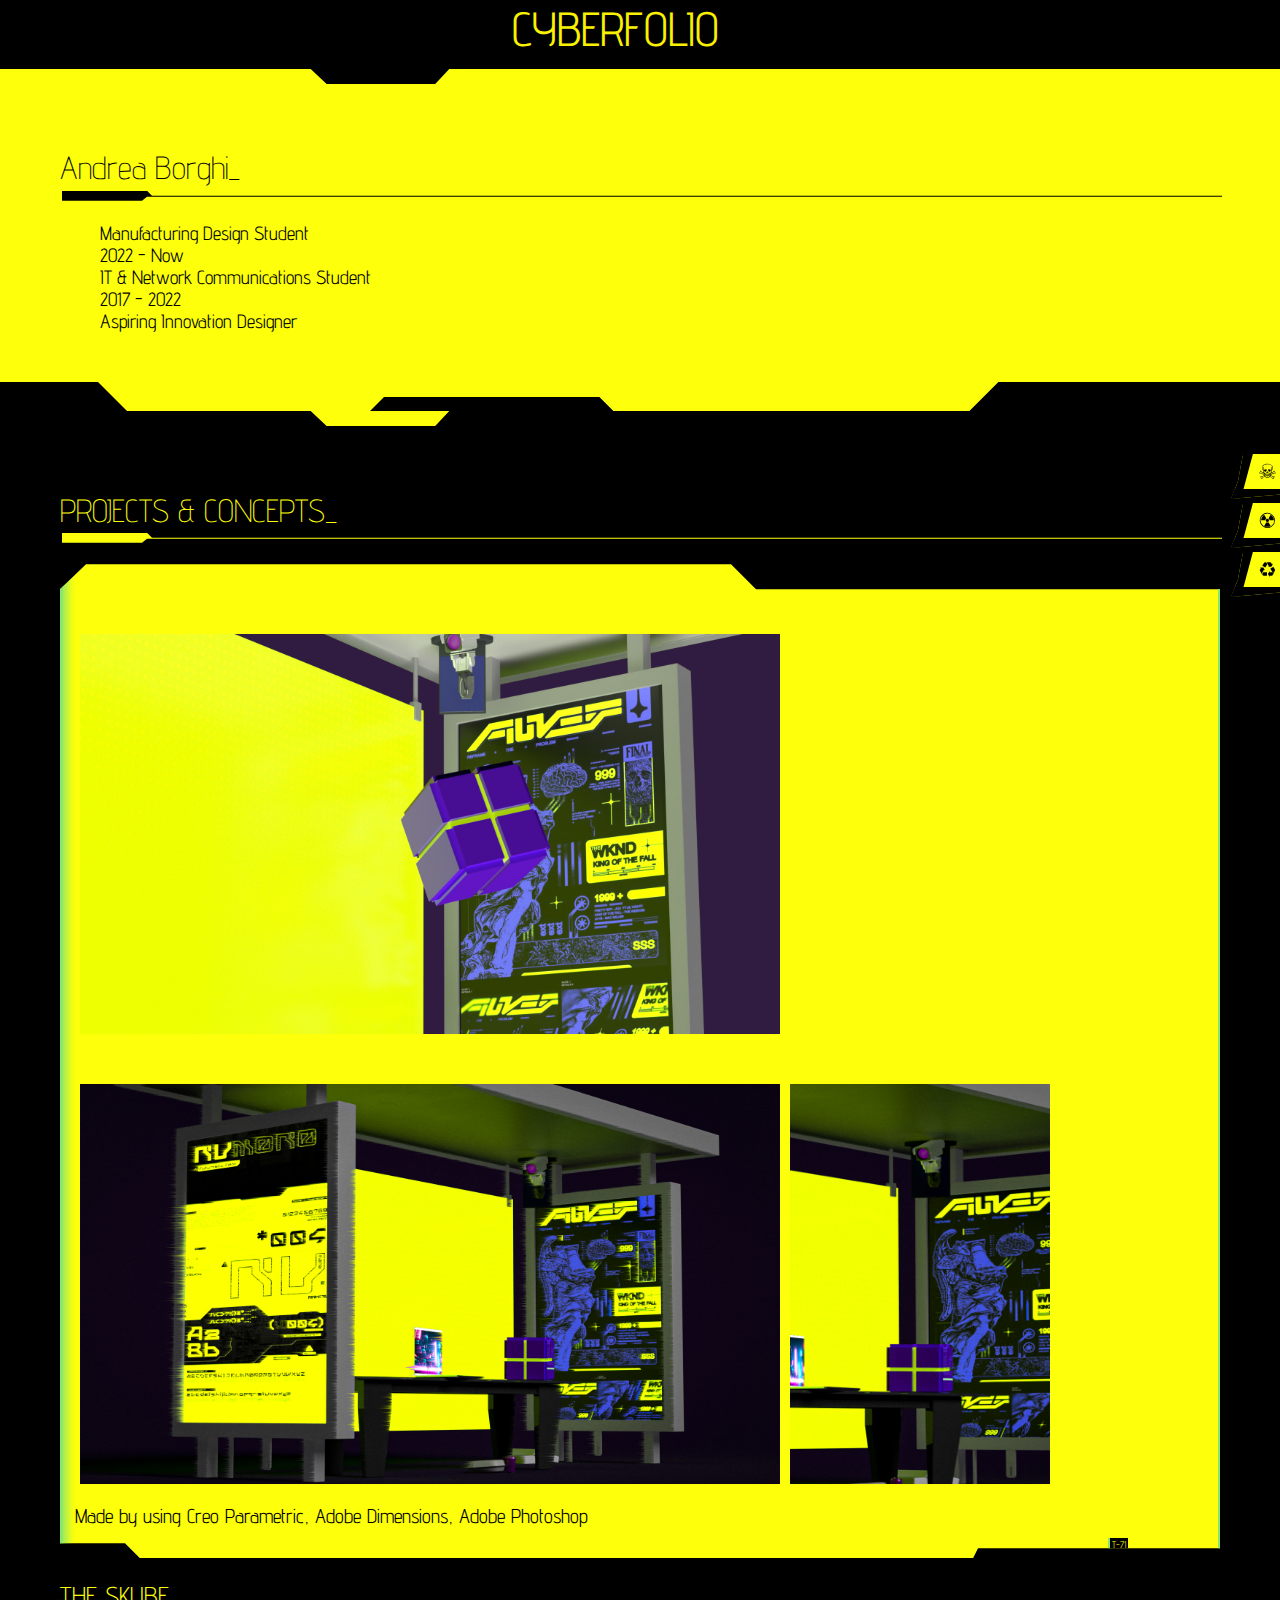
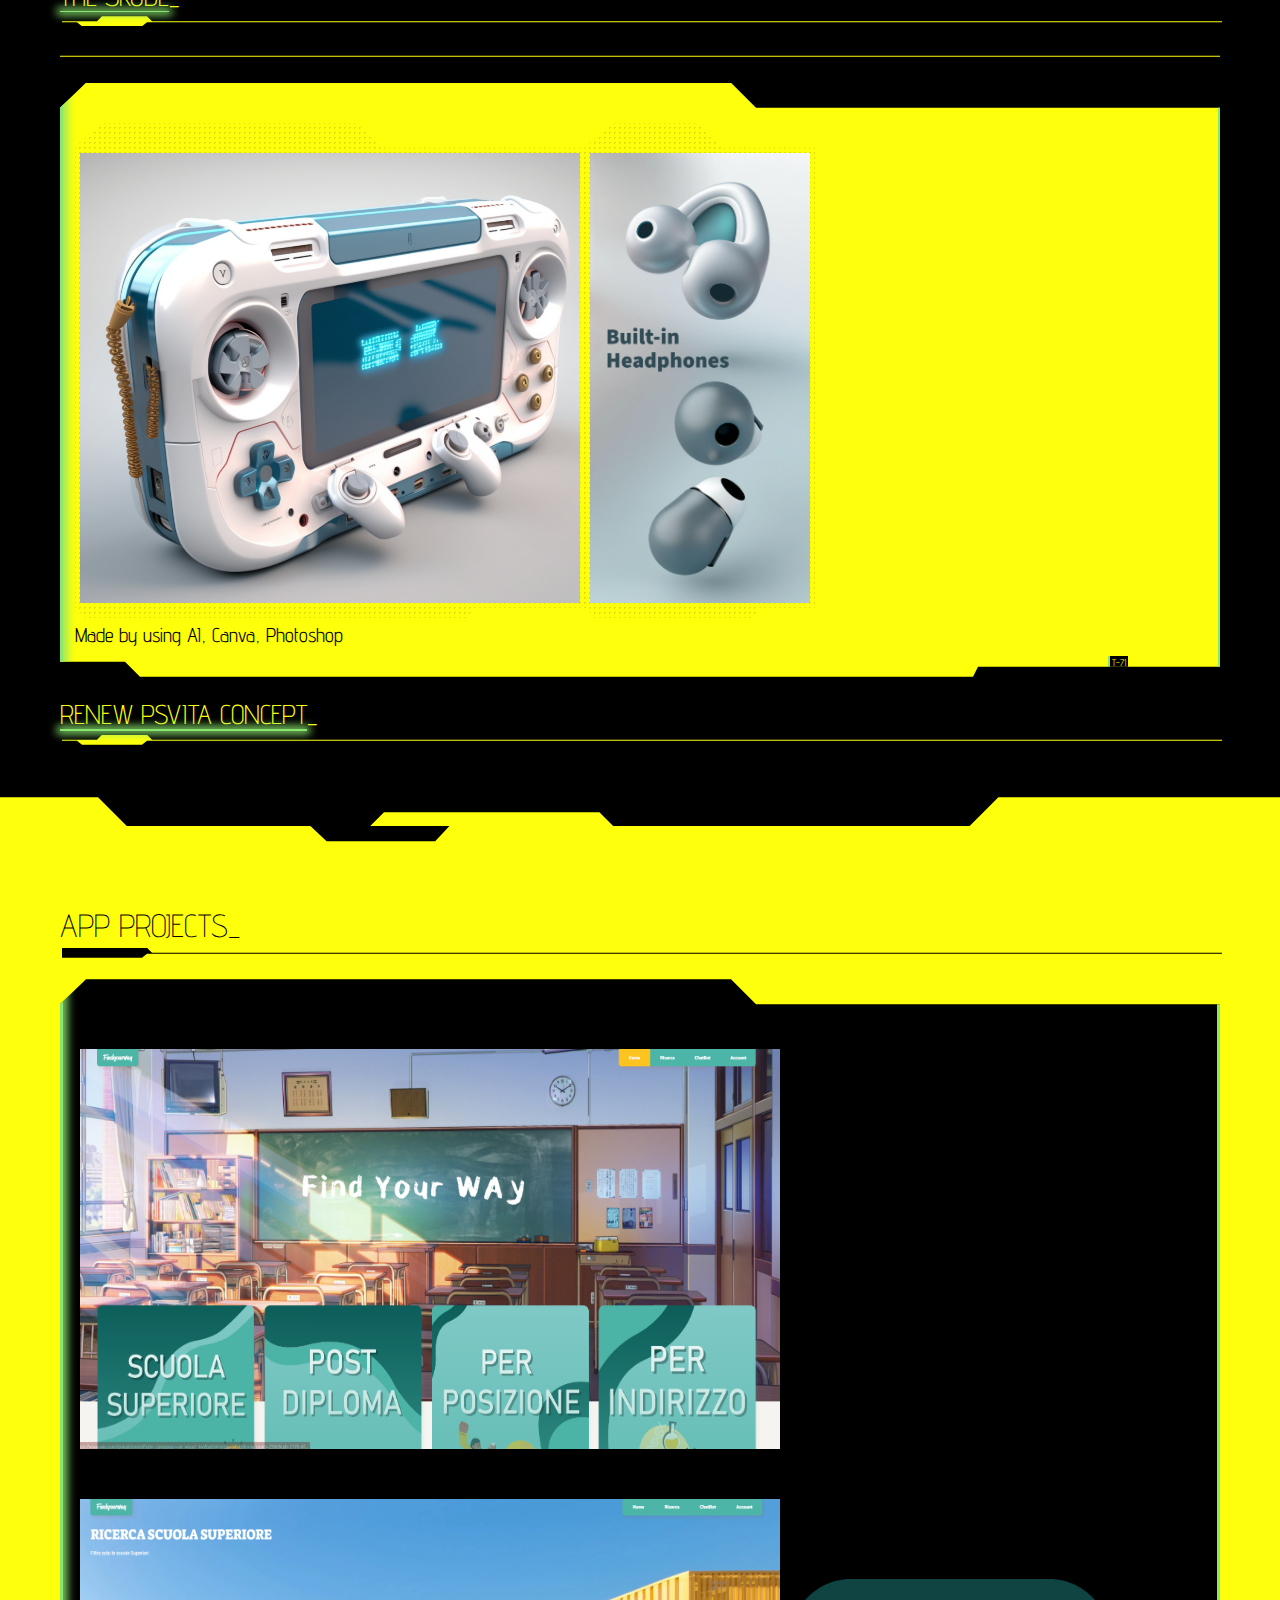
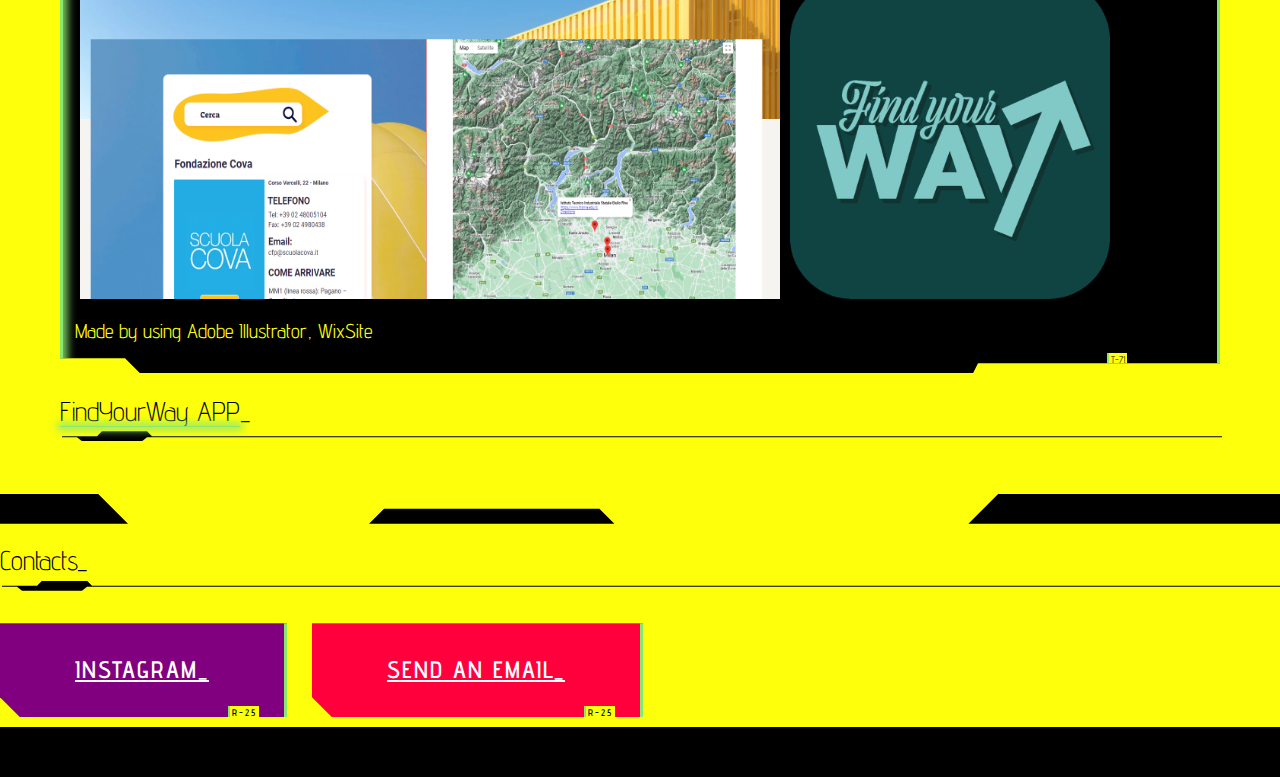
<file: index.html>
<!doctype html>
<html>
  <head>
    <title>Portfolio</title>
    <meta name="description" content="This is Andrea Borghi's Portfolio">
    <meta name="viewport" content="width=device-width,initial-scale=1">
    <link href="https://fonts.googleapis.com/css2?family=Advent+Pro:wght@400;700&family=VT323&display=swap" rel="stylesheet">
    <link href="./cybercss.css" rel="stylesheet">
  </head>
  <body>
    <header style="background-color: #000; height: 70px;"><a style="color: #f9f002; font-size: 3rem; padding-left: 40vmax">CYBERFOLIO</a></header>
    <section class="cyberpunk">
		
		<h1>Andrea Borghi</h1><ul class="cyberpunk"><li>Manufacturing Design Student <br>2022 - Now</li><li>IT & Network Communications Student  <br>2017 - 2022</li><li class="glitched">Aspiring Innovation Designer</li></ul>
		
    </section>
	  <a name="proj/conc"></a>
    <section class="cyberpunk black">
		<h1 class="cyberpunk glitched" >PROJECTS & CONCEPTS</h1>
		<p class="cyberpunk inverse scannedv"><img class="cyberpunk" width="700" height="400"  src="RenderScube3.jpg" alt="" /><img class="cyberpunk " width="700" height="400"  src="cyberpunk111.png" alt="" /><img class="cyberpunk " width="260" height="400"  src="cyberpunk444.png" alt="" /><br>Made by using Creo Parametric, Adobe Dimensions, Adobe Photoshop</p>
		<h2 class="cyberpunk"><a href="skube.htm">THE SKUBE</a></h2>
		
		<hr class="cyberpunk glitched" />
		
		<p class="cyberpunk inverse scannedv"><img class="cyberpunk dotted" width="500" height="450" float="right" src="psp.png" alt="" /><img class="cyberpunk dotted" width="220" height="450"  src="pspear.png" alt="" /><br>Made by using AI, Canva, Photoshop</p>
		<h2 class="cyberpunk"><a href="psvitaproject.htm">RENEW PSVITA CONCEPT</a></h2>

	  </section>
	  <a name="apps"></a>
	  <section class="cyberpunk">
		  <h1 class="cyberpunk glitched" >APP PROJECTS</h1>
	  <p class="cyberpunk inverse scannedv"><img class="cyberpunk" width="700" height="400"  src="findyourwayapp.png" alt="" /><img class="cyberpunk " width="700" height="400"  src="findyourwayapp2.png" alt="" /><img class="cyberpunk " width="320" height="320"  src="findyourwaylogo.png" alt="" /><br>Made by using Adobe Illustrator, WixSite</p>
		<h2 class="cyberpunk"><a href="finyourway.htm">FindYourWay APP</a></h2>
		  
		  
	  
	  </section>
	<aside class="cyberpunk">
      <ul>
        <li><a href="#proj/conc">&#9760; Projects/Concepts</a></li>
        <li><a href="#apps">&#x2622; App Projects</a></li>
        <li><a href="#contacts">&#x267B; Contacts</a></li>
      </ul>
    </aside>
	  <a name="contacts"></a>
	  <h2 class="cyberpunk glitched">Contacts</h2>
	  <a class="cyberpunk purple" href="https://instagram.com/andreborghii?igshid=YmMyMTA2M2Y=">Instagram_</a>
		<a class="cyberpunk" href="mailto:andreaborghib@gmail.com">Send an Email_</a>
    <footer style="background-color: #000; height: 50px;">
		
	  
	  
	  </footer>  
	</body>
	  </html>
</file>
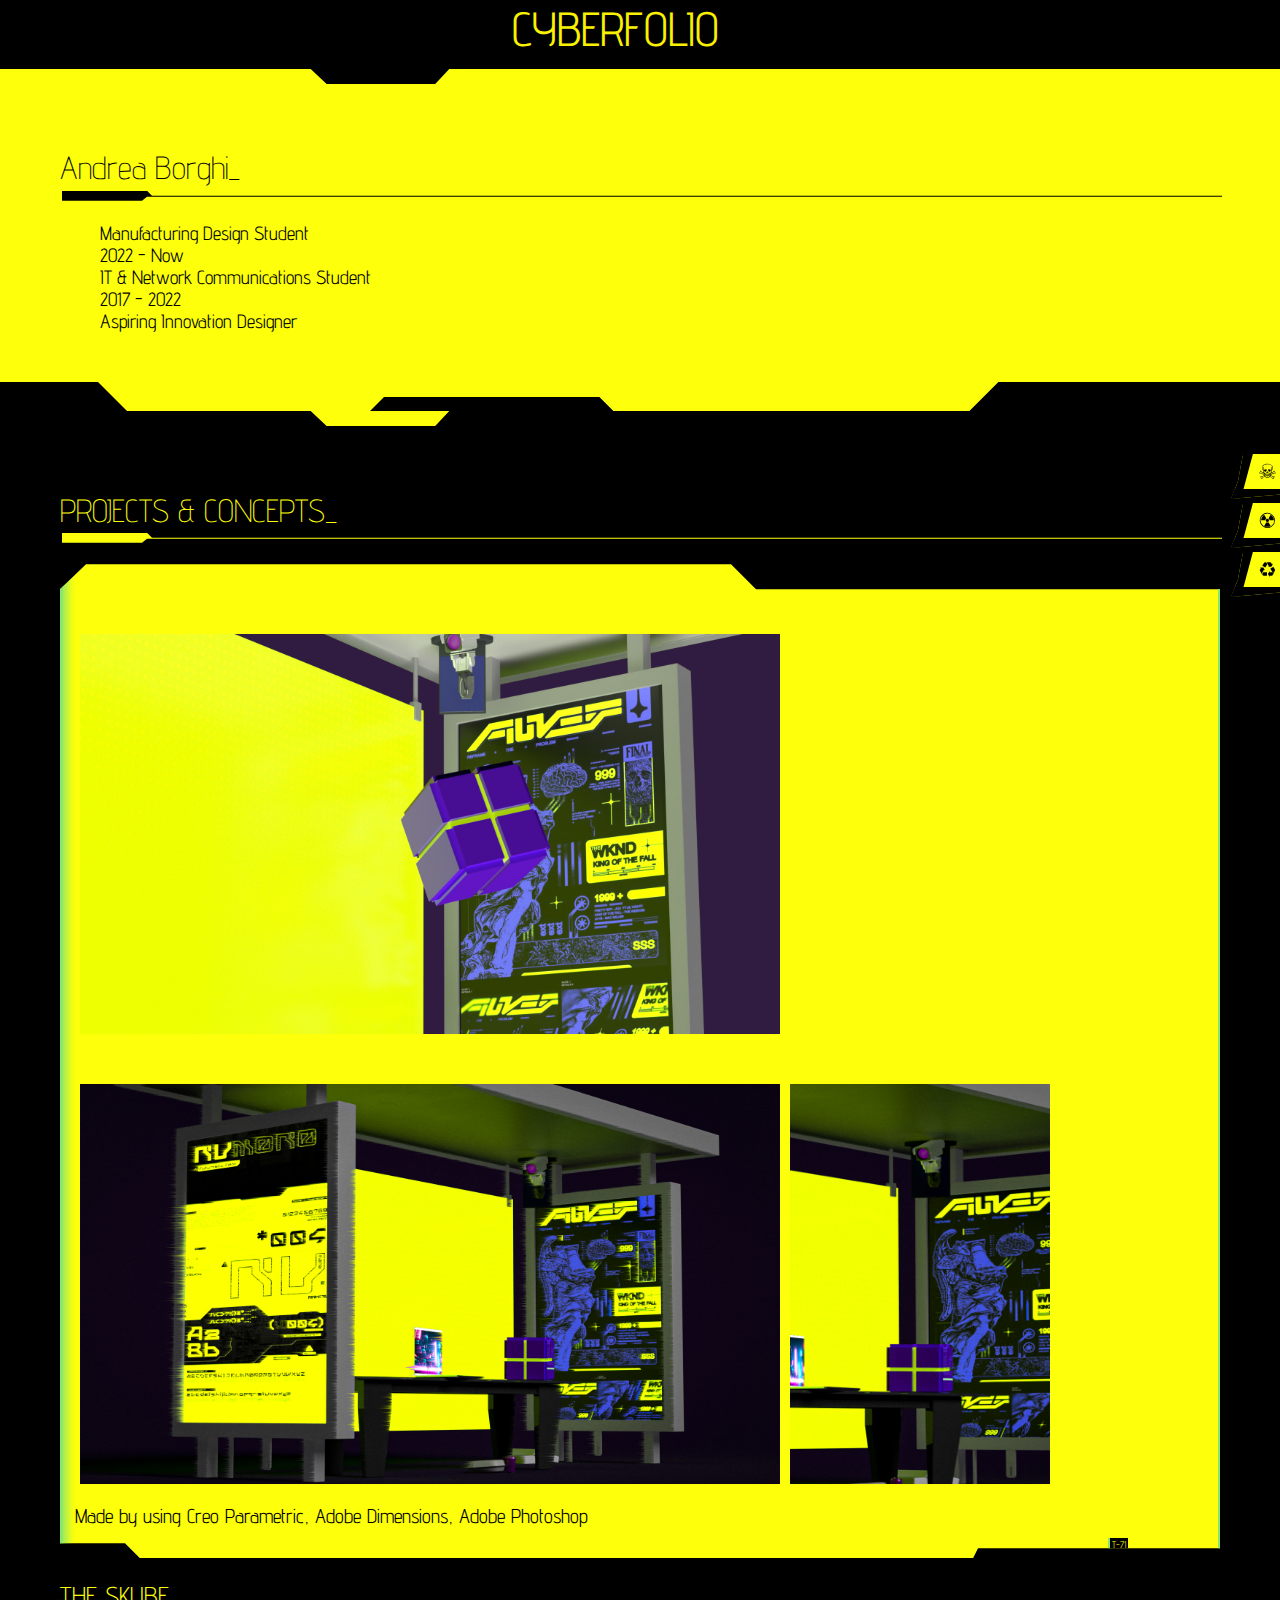
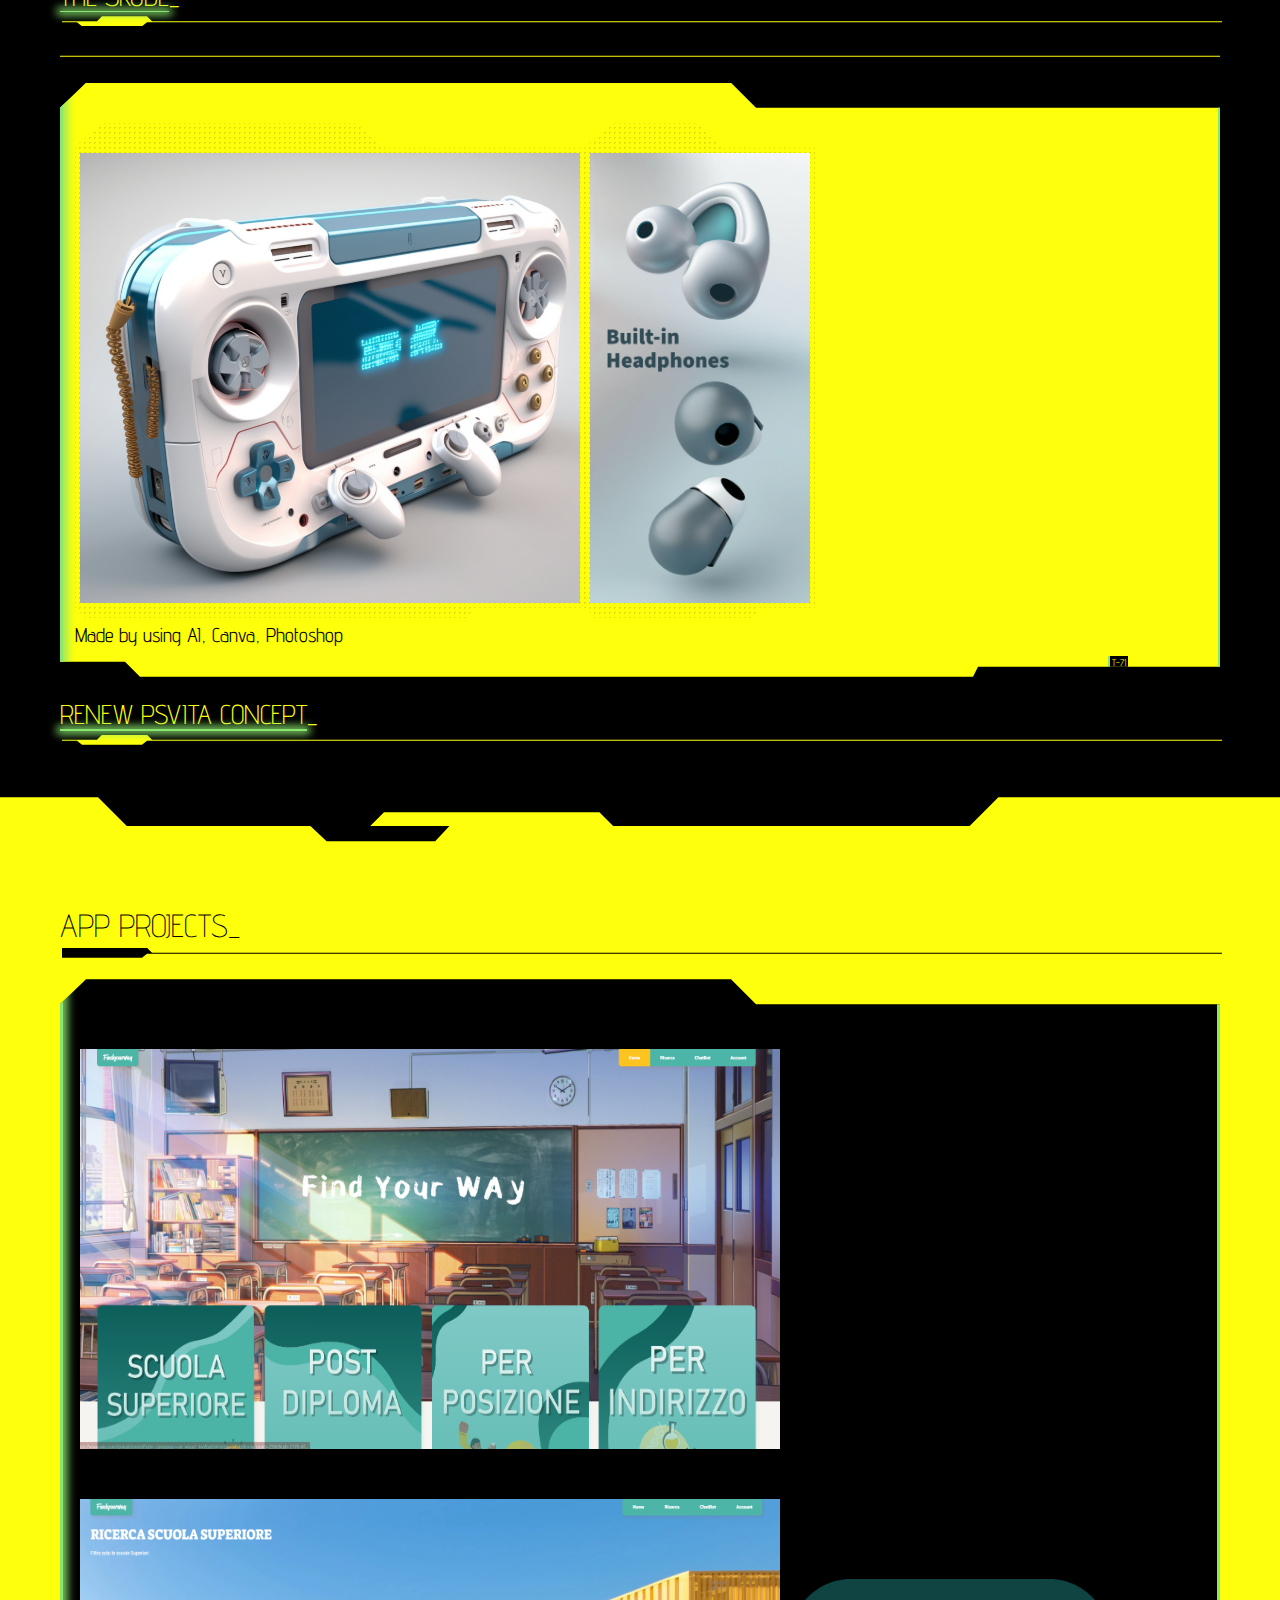
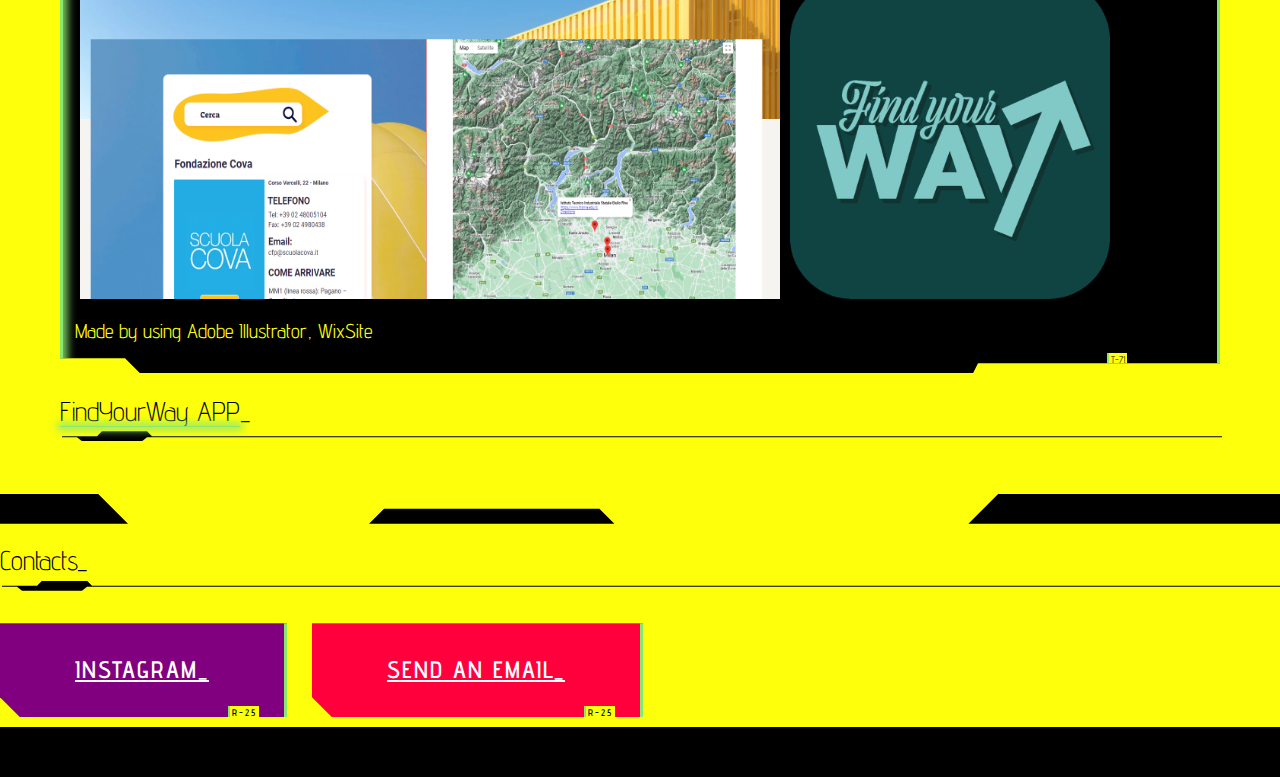
<file: CyberFolio/index.html>
<!doctype html>
<html>
  <head>
    <title>Portfolio</title>
    <meta name="description" content="This is a theme in CSS3 to simulate the interfaxes of the game CyberPunk 2077.">
    <meta name="viewport" content="width=device-width,minimum-scale=1">
    <link href="https://fonts.googleapis.com/css2?family=Advent+Pro:wght@400;700&family=VT323&display=swap" rel="stylesheet">
    <link href="./cybercss.css" rel="stylesheet">
  </head>
  <body>
    <header style="background-color: #000; height: 70px;"><a style="color: #f9f002; font-size: 3rem; padding-left: 40vmax">CYBERFOLIO</a></header>
    <section class="cyberpunk">
		
		<h1>Andrea Borghi</h1><ul class="cyberpunk"><li>Manufacturing Design Student <br>2022 - Now</li><li>IT & Network Communications Student  <br>2017 - 2022</li><li class="glitched">Aspiring Innovation Designer</li></ul>
		
    </section>
	  <a name="proj/conc"></a>
    <section class="cyberpunk black">
		<h1 class="cyberpunk glitched" >PROJECTS & CONCEPTS</h1>
		<p class="cyberpunk inverse scannedv"><img class="cyberpunk" width="700" height="400"  src="RenderScube3.jpg" alt="" /><img class="cyberpunk " width="700" height="400"  src="cyberpunk111.png" alt="" /><img class="cyberpunk " width="260" height="400"  src="cyberpunk444.png" alt="" /><br>Made by using Creo Parametric, Adobe Dimensions, Adobe Photoshop</p>
		<h2 class="cyberpunk"><a href="skube.htm">THE SKUBE</a></h2>
		
		<hr class="cyberpunk glitched" />
		
		<p class="cyberpunk inverse scannedv"><img class="cyberpunk dotted" width="500" height="450" float="right" src="psp.png" alt="" /><img class="cyberpunk dotted" width="220" height="450"  src="pspear.png" alt="" /><br>Made by using AI, Canva, Photoshop</p>
		<h2 class="cyberpunk"><a href="psvitaproject.htm">RENEW PSVITA CONCEPT</a></h2>

	  </section>
	  <a name="apps"></a>
	  <section class="cyberpunk">
		  <h1 class="cyberpunk glitched" >APP PROJECTS</h1>
	  <p class="cyberpunk inverse scannedv"><img class="cyberpunk" width="700" height="400"  src="findyourwayapp.png" alt="" /><img class="cyberpunk " width="700" height="400"  src="findyourwayapp2.png" alt="" /><img class="cyberpunk " width="320" height="320"  src="findyourwaylogo.png" alt="" /><br>Made by using Adobe Illustrator, WixSite</p>
		<h2 class="cyberpunk"><a href="finyourway.htm">FindYourWay APP</a></h2>
		  
		  
	  
	  </section>
	<aside class="cyberpunk">
      <ul>
        <li><a href="#proj/conc">&#9760; Projects/Concepts</a></li>
        <li><a href="#apps">&#x2622; App Projects</a></li>
        <li><a href="#contacts">&#x267B; Contacts</a></li>
      </ul>
    </aside>
	  <a name="contacts"></a>
	  <h2 class="cyberpunk glitched">Contacts</h2>
	  <a class="cyberpunk purple" href="https://instagram.com/andreborghii?igshid=YmMyMTA2M2Y=">Instagram_</a>
		<a class="cyberpunk" href="mailto:andreaborghib@gmail.com">Send an Email_</a>
    <footer style="background-color: #000; height: 50px;">
		
	  
	  
	  </footer>  
	</body>
	  </html>
</file>
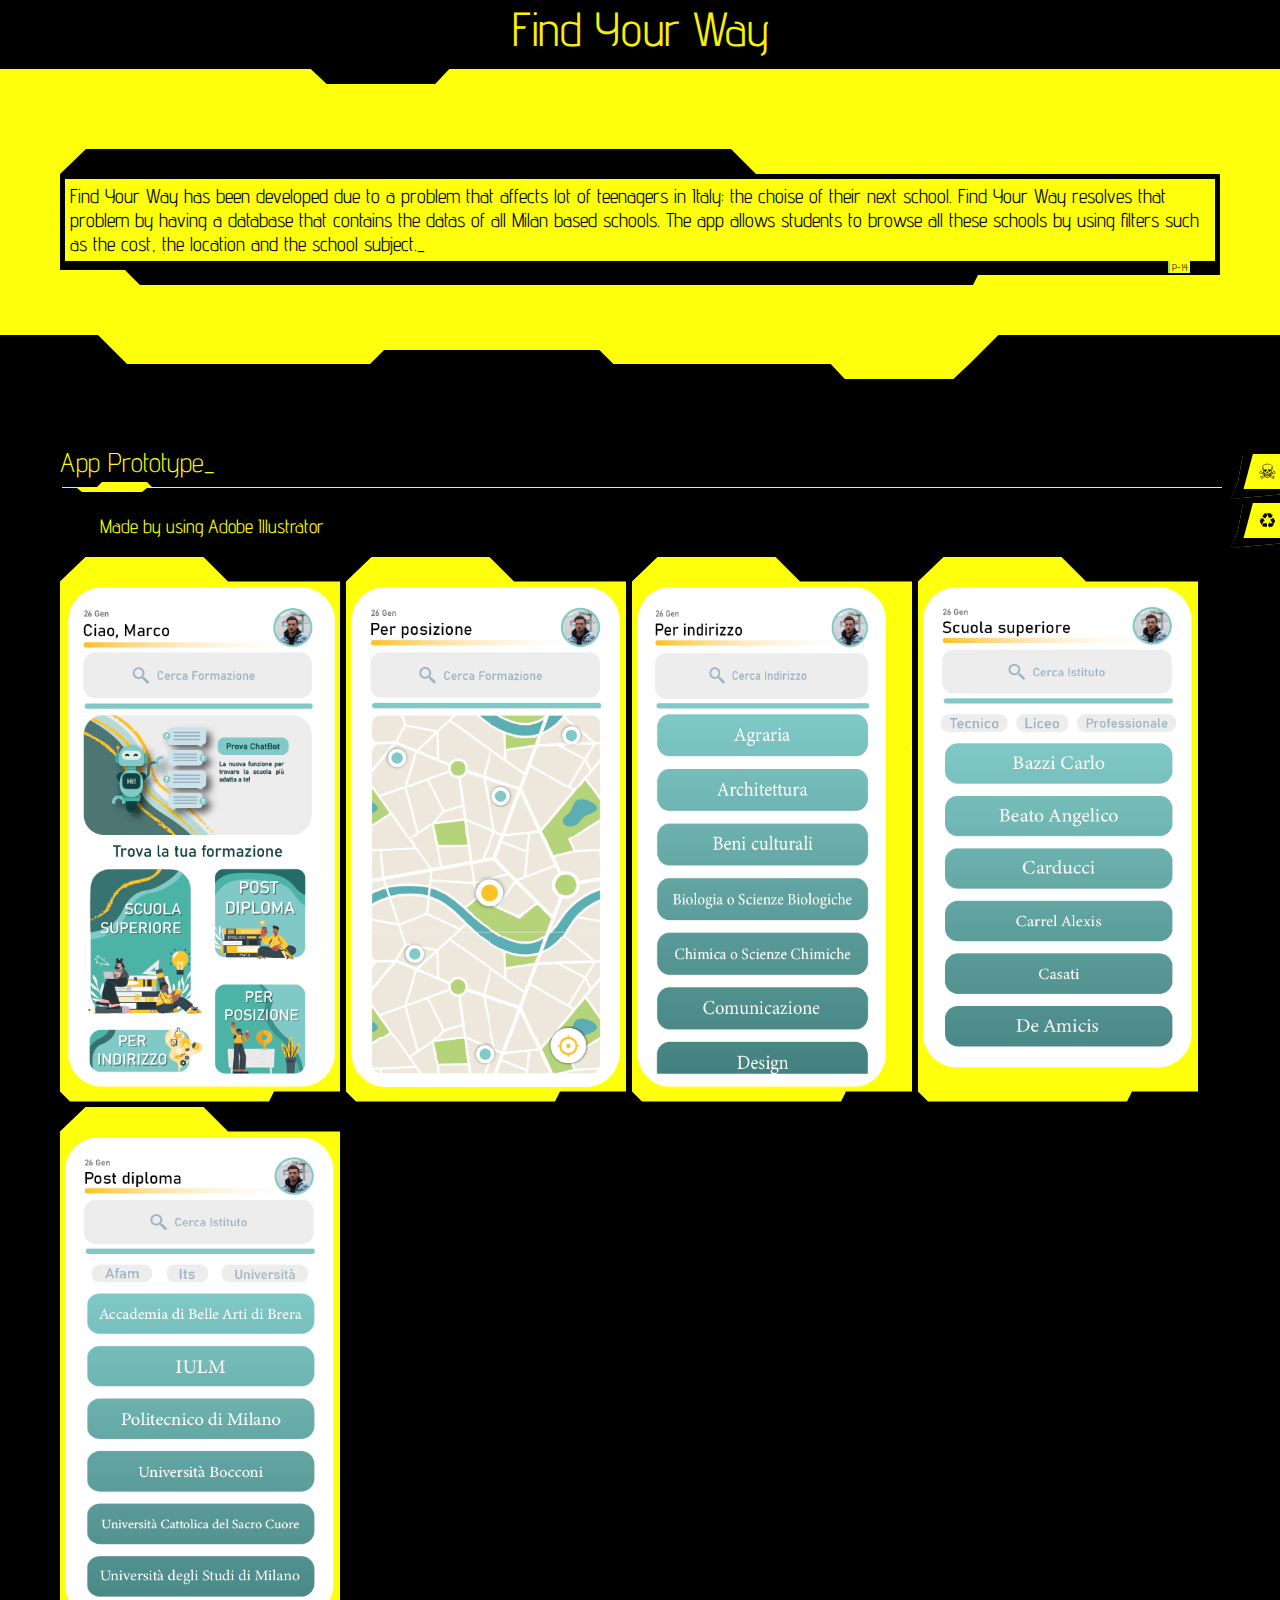
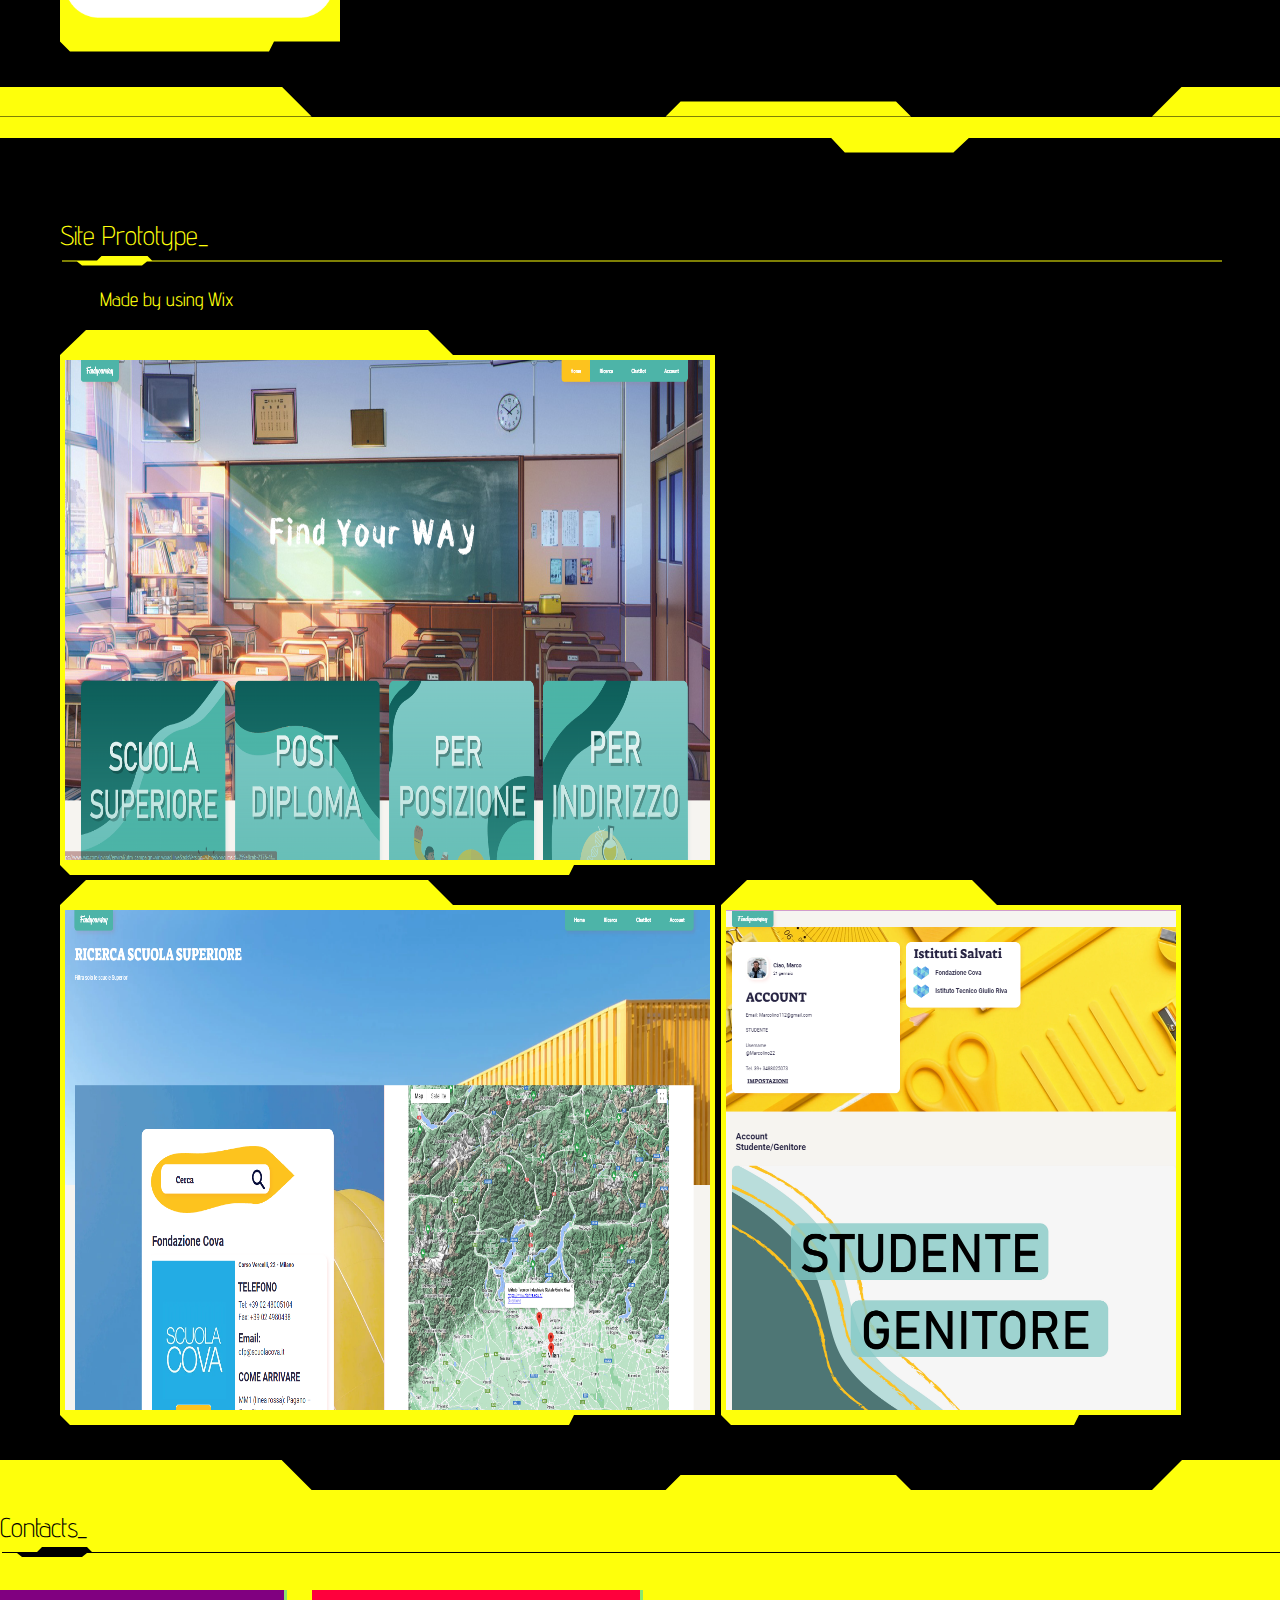
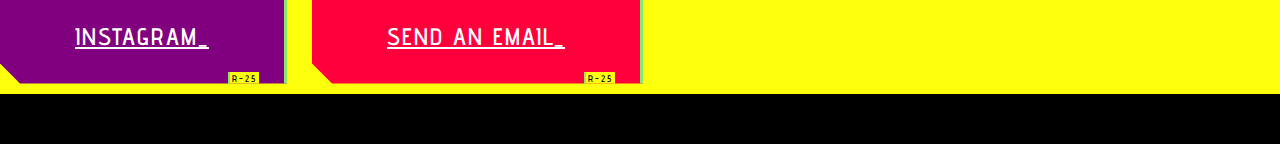
<file: finyourway.htm>
<!doctype html>
<html>
	<head>
 <title>Portfolio</title>
    <meta name="description" content="This is a theme in CSS3 to simulate the interfaxes of the game CyberPunk 2077.">
    <meta name="viewport" content="width=device-width,minimum-scale=1">
    <link href="https://fonts.googleapis.com/css2?family=Advent+Pro:wght@400;700&family=VT323&display=swap" rel="stylesheet">
    <link href="./cybercss.css" rel="stylesheet">
  </head>
  <body>
    <header style="background-color: #000; height: 70px;"><a style="color: #f9f002; font-size: 3rem; padding-left: 40vmax">Find Your Way</a></header>
	  
	  <section class="cyberpunk"><p>Find Your Way has been developed due to a problem that affects lot of teenagers in Italy: the choise of their next school. Find Your Way resolves that problem by having a database that contains the datas of all Milan based schools. The app allows students to browse all these schools by using filters such as the cost, the location and the school subject.</p></section>
	  <section class="cyberpunk black">
		  <h2 class="glitched">App Prototype</h2>
		  <ul class="cyberpunk"><li>Made by using Adobe Illustrator</ul>
		  <img class="cyberpunk" width="270" height="500"  src="findyourwayproto.png" alt="" /> 
		  <img class="cyberpunk" width="270" height="500"  src="findyourwayproto1.png" alt="" />
		  <img class="cyberpunk" width="270" height="500"  src="findyourwayproto2.png" alt="" />
		  <img class="cyberpunk" width="270" height="500"  src="findyourwayproto3.png" alt="" />
		  <img class="cyberpunk" width="270" height="500"  src="findyourwayproto4.png" alt="" />
	  
	  </section>
	  <br>
	  <section class="cyberpunk black">
		  <h2 class="glitched">Site Prototype</h2>
		  <ul class="cyberpunk"><li>Made by using Wix</ul>
		  <img class="cyberpunk" width="645" height="500"  src="findyourwayapp.png" alt="" /> 
		  <img class="cyberpunk" width="645" height="500"  src="findyourwayapp2.png" alt="" />
		  <img class="cyberpunk" width="450" height="500"  src="findyourway3.png" alt="" />
		  
	  
	  </section>
	  <aside class="cyberpunk">
      <ul>
        <li><a href="index.html">&#9760; Home</a></li>
        <li><a href="#contacts">&#x267B; Contacts</a></li>
      </ul>
    </aside>
	<a name="contacts"></a>
	  <h2 class="cyberpunk glitched">Contacts</h2>
	  <a class="cyberpunk purple" href="https://instagram.com/andreborghii?igshid=YmMyMTA2M2Y=">Instagram_</a>
		<a class="cyberpunk" href="mailto:andreaborghib@gmail.com">Send an Email_</a>
    <footer style="background-color: #000; height: 50px;">
		
	  
	  
	  </footer>


</body>
</html>
</file>
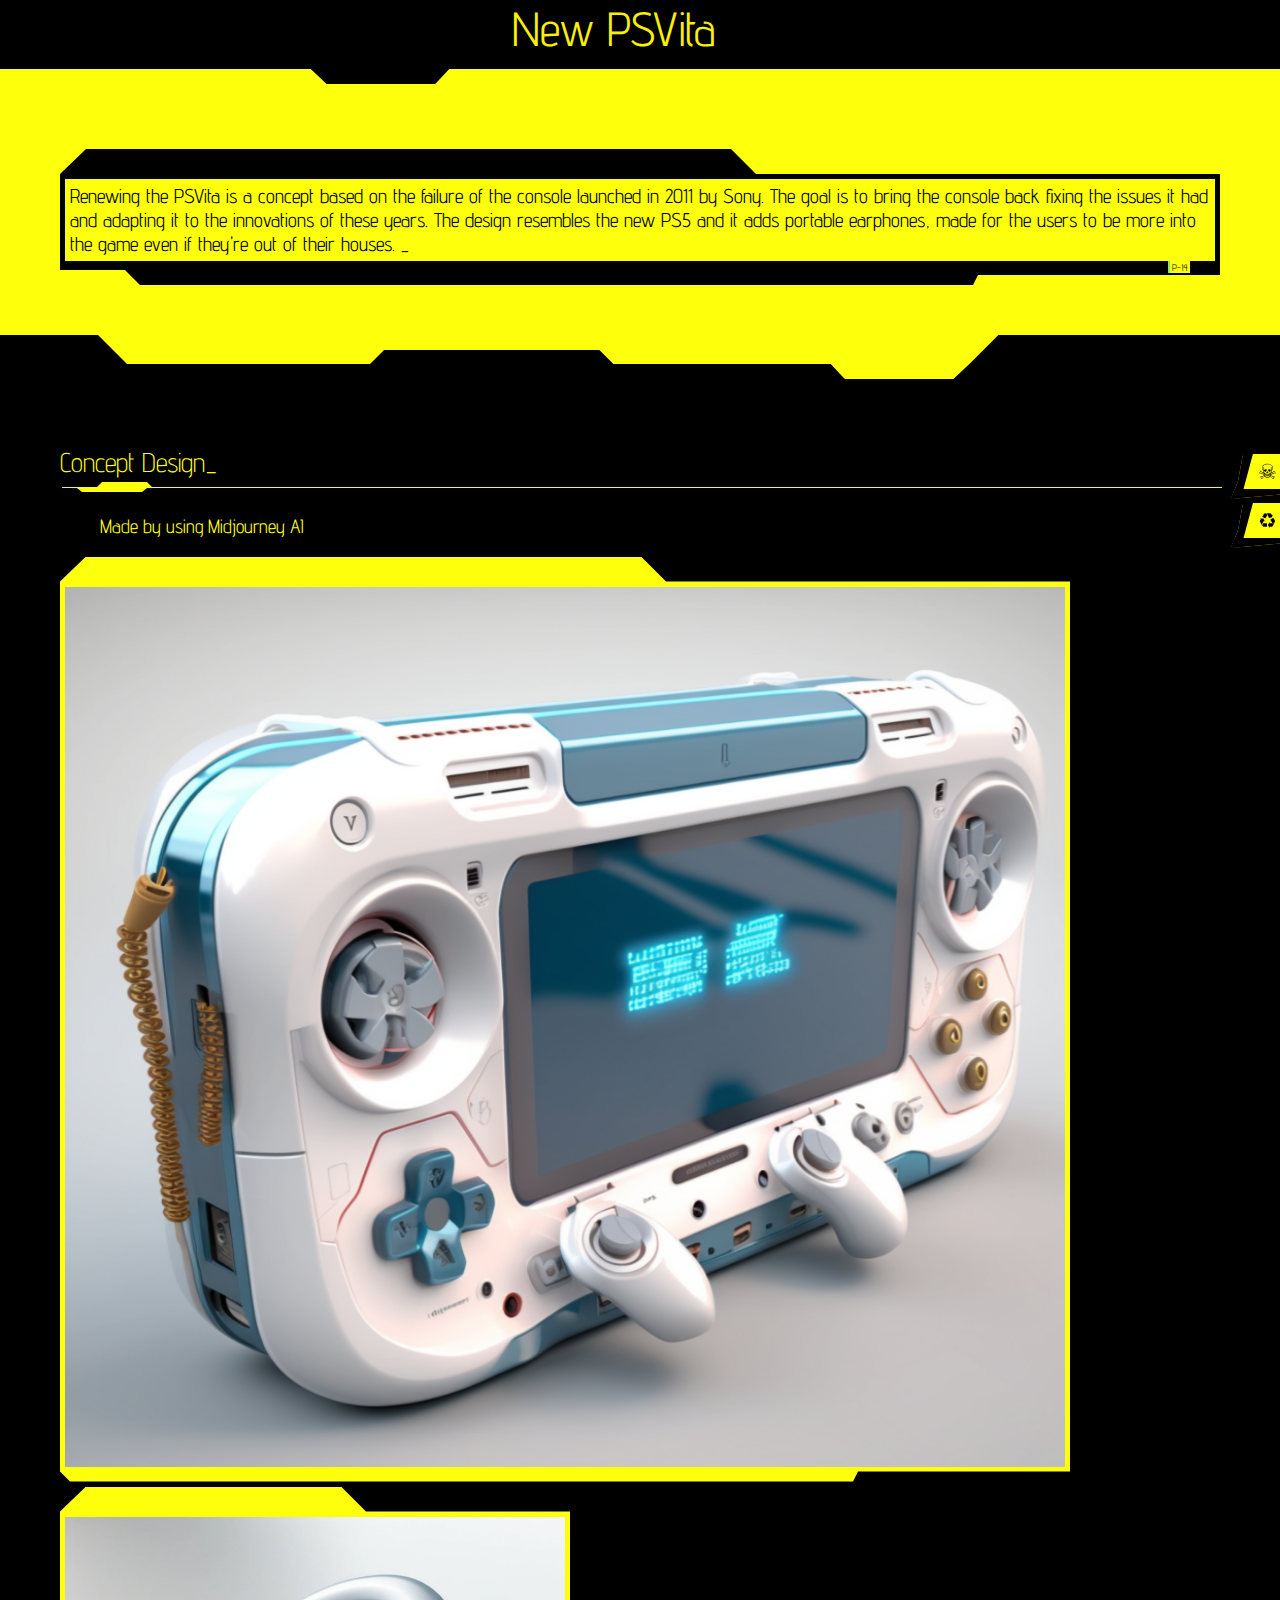
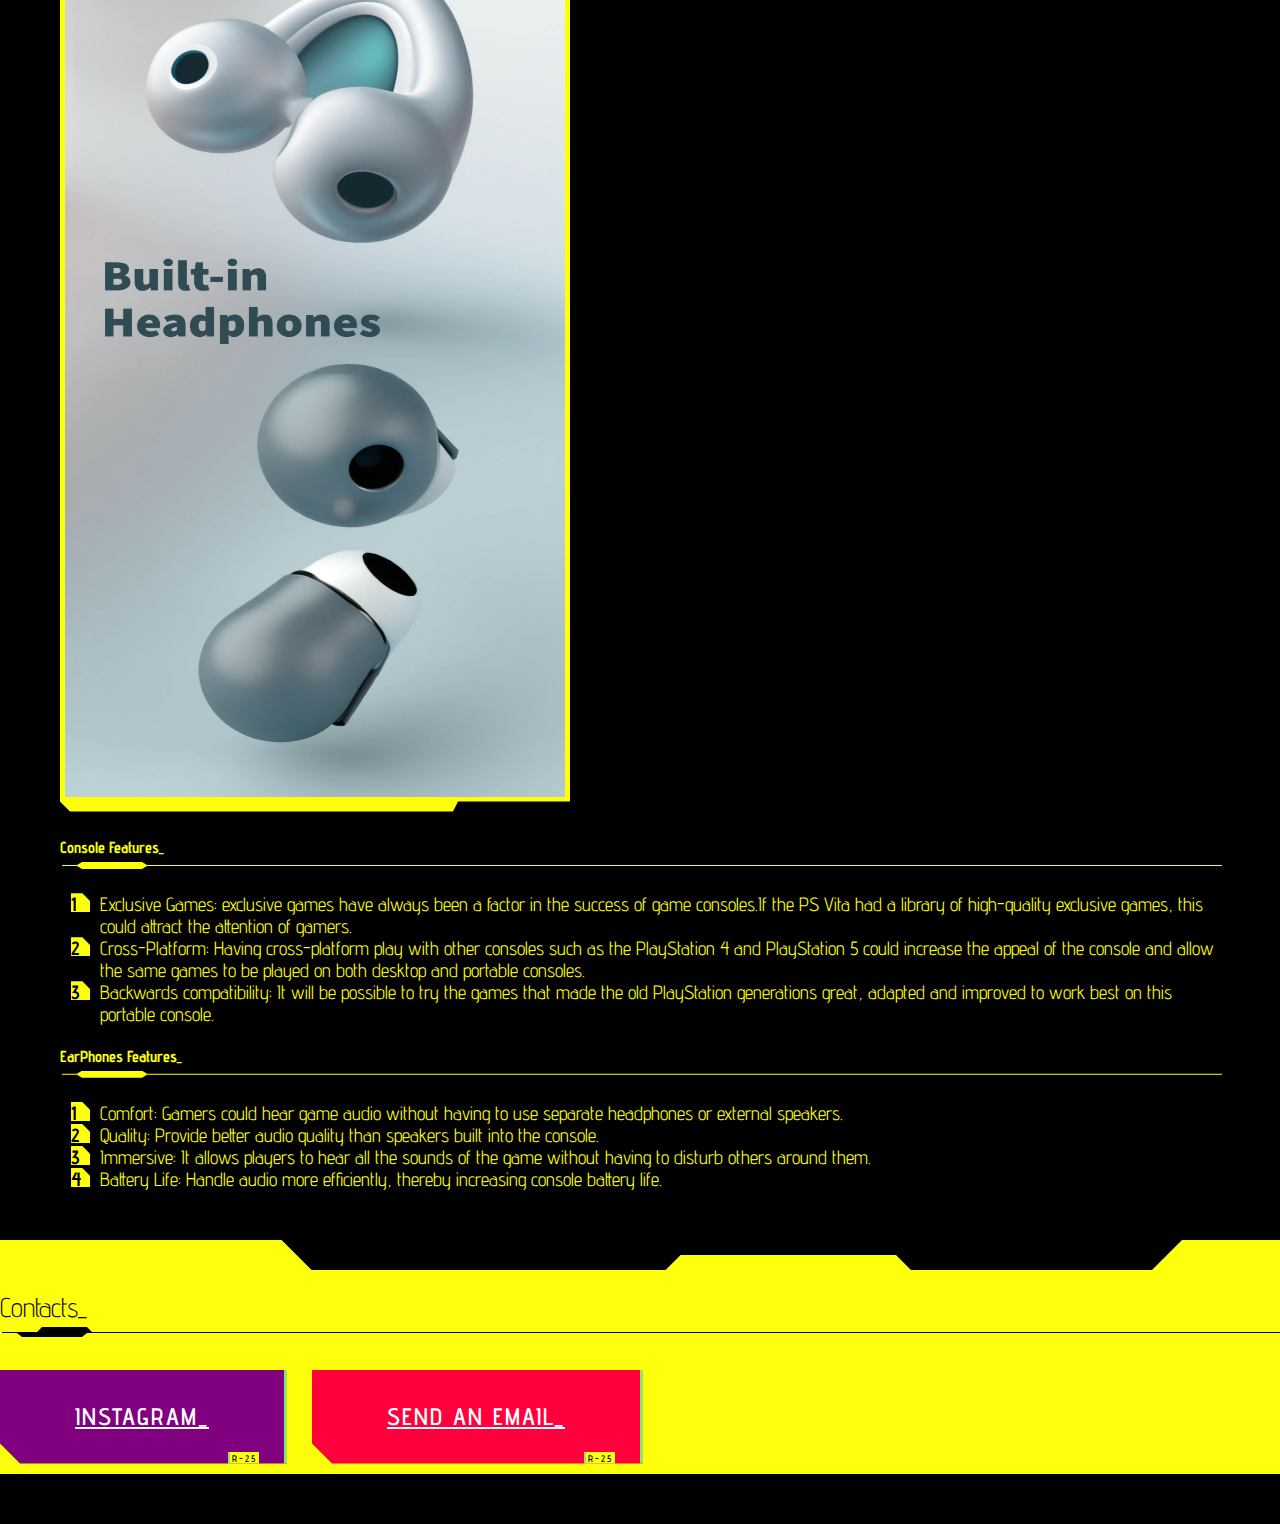
<file: psvitaproject.htm>
<!doctype html>
<html>
<head>
<title>Portfolio</title>
    <meta name="description" content="This is a theme in CSS3 to simulate the interfaxes of the game CyberPunk 2077.">
    <meta name="viewport" content="width=device-width,minimum-scale=1">
    <link href="https://fonts.googleapis.com/css2?family=Advent+Pro:wght@400;700&family=VT323&display=swap" rel="stylesheet">
    <link href="./cybercss.css" rel="stylesheet">
</head>

<body>
	<header style="background-color: #000; height: 70px;"><a style="color: #f9f002; font-size: 3rem; padding-left: 40vmax">New PSVita</a></header>
	<section class="cyberpunk"><p>Renewing the PSVita is a concept based on the failure of the console launched in 2011 by Sony. The goal is to bring the console back fixing the issues it had and adapting it to the innovations of these years. The design resembles the new PS5 and it adds portable earphones, made for the users to be more into the game even if they're out of their houses. </p></section>
	
	<section class="cyberpunk black">
	<h2 class="glitched">Concept Design</h2>
		  <ul class="cyberpunk"><li>Made by using Midjourney AI</ul>
		  <img class="cyberpunk" width="1000" height="880"  src="psp.png" alt="" />
		<img class="cyberpunk" width="500" height="880"  src="pspear.png" alt="" />
		<h4 class="glitched">Console Features</h4>
		<ol class="cyberpunk">
			
			<li>Exclusive Games: exclusive games have always been a factor in the success of game consoles.If the PS Vita had a library of high-quality exclusive games, this could attract the attention of gamers.</li>
			<li>Cross-Platform: Having cross-platform play with other consoles such as the PlayStation 4 and PlayStation 5 could increase the appeal of the console and allow the same games to be played on both desktop and portable consoles.</li>
			<li>Backwards compatibility: It will be possible to try the games that made the old PlayStation generations great, adapted and improved to work best on this portable console.</li>

		</ol>
		
			<h4 class="glitched">EarPhones Features</h4>
			<ol class="cyberpunk">
				<li>Comfort: Gamers could hear game audio without having to use separate headphones or external speakers.</li>
				<li>Quality: Provide better audio quality than speakers built into the console.</li>
				<li>Immersive: It allows players to hear all the sounds of the game without having to disturb others around them.</li>
				<li>Battery Life: Handle audio more efficiently, thereby increasing console battery life.</li>
		</ol>
	</section>
	<aside class="cyberpunk">
      <ul>
        <li><a href="index.html">&#9760; Home</a></li>
        <li><a href="#contacts">&#x267B; Contacts</a></li>
      </ul>
    </aside>
	<a name="contacts"></a>
	<h2 class="cyberpunk glitched">Contacts</h2>
	  <a class="cyberpunk purple" href="https://instagram.com/andreborghii?igshid=YmMyMTA2M2Y=">Instagram_</a>
		<a class="cyberpunk" href="mailto:andreaborghib@gmail.com">Send an Email_</a>
    <footer style="background-color: #000; height: 50px;">
		
	  
	  
	  </footer>
</body>
</html>
</file>
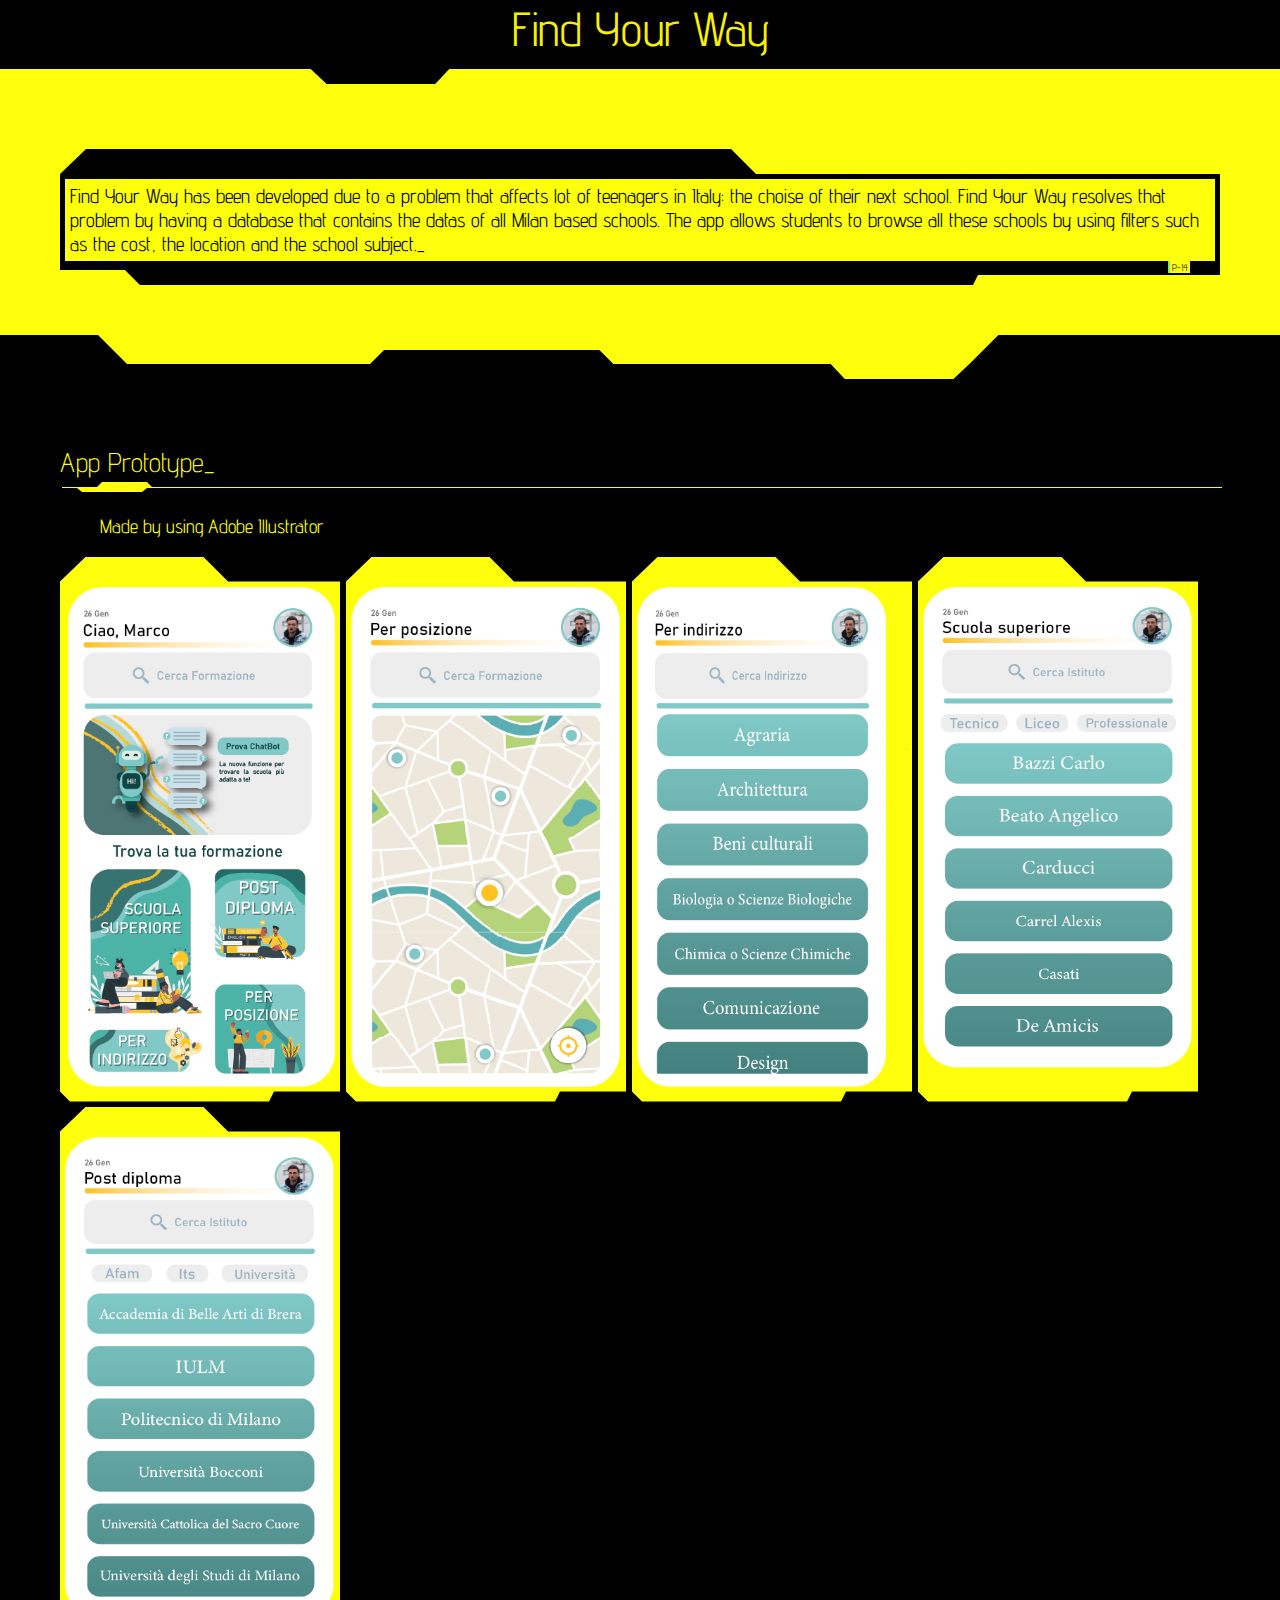
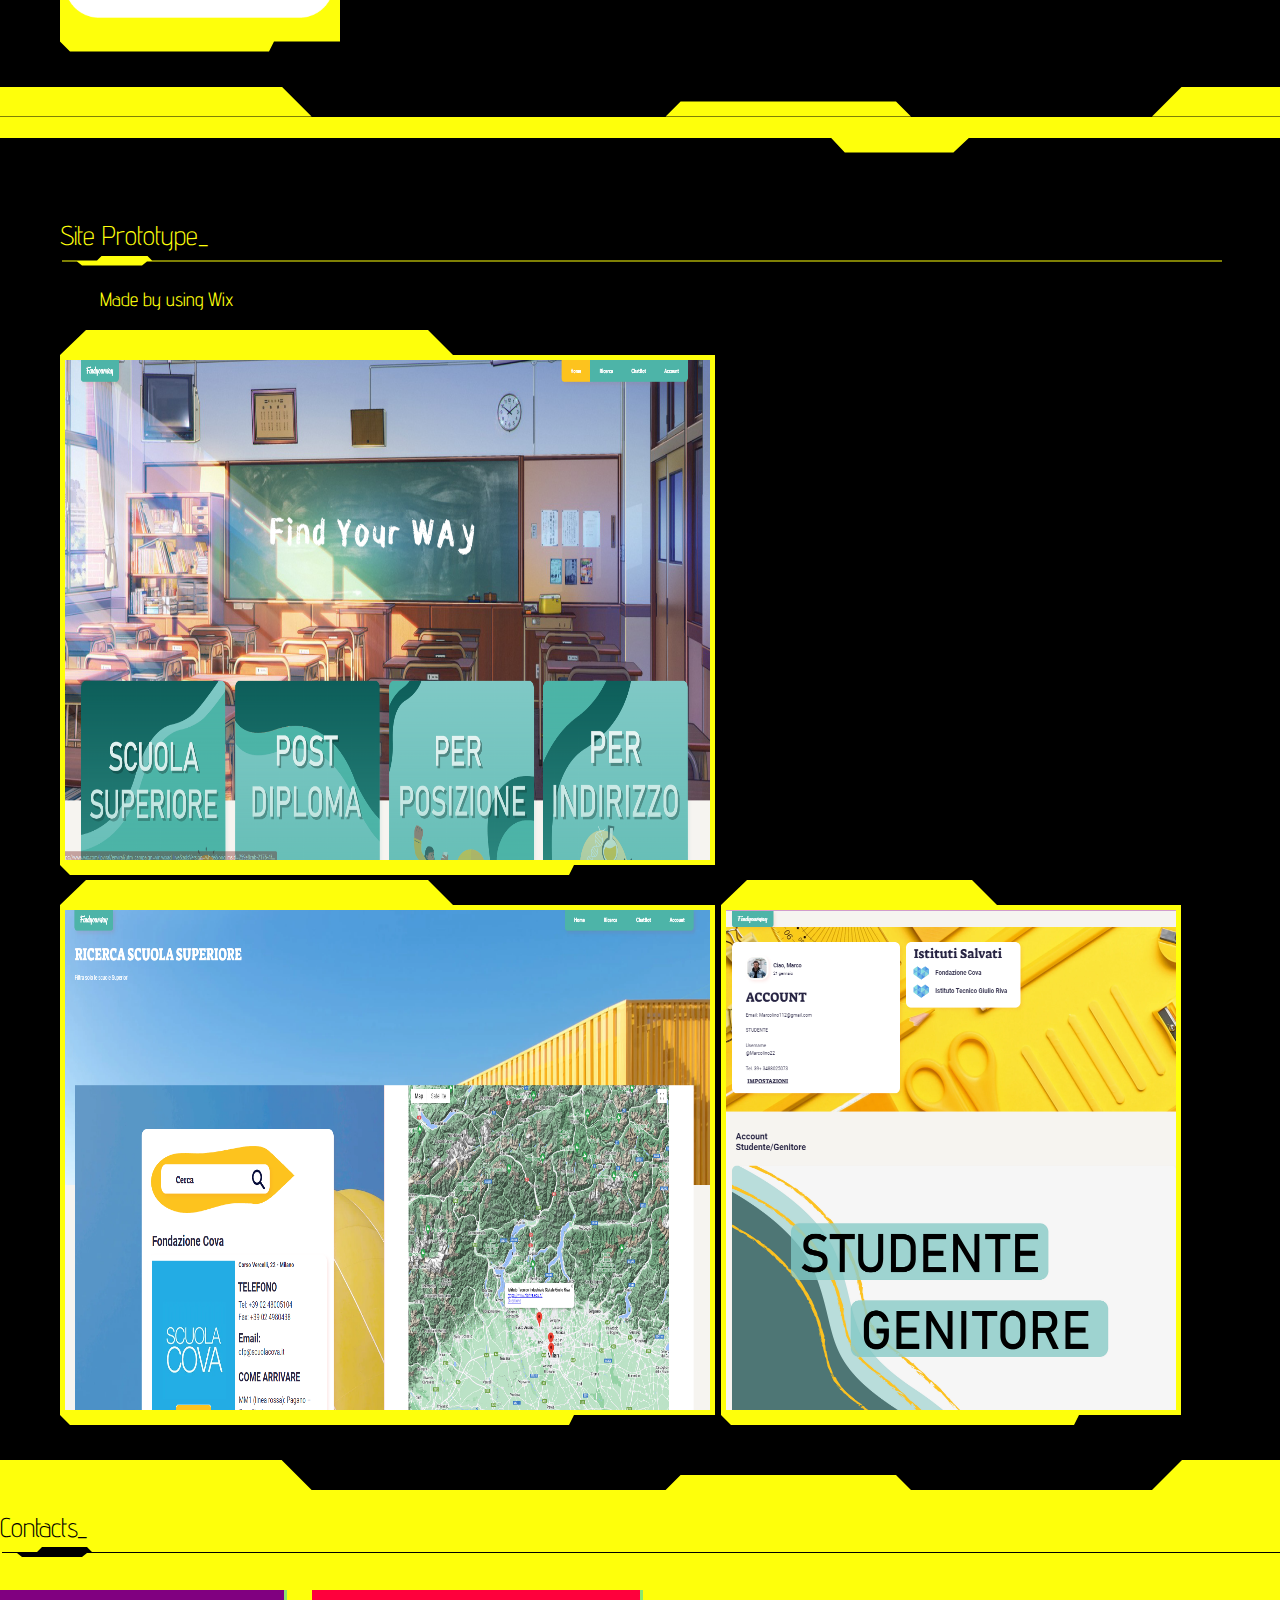
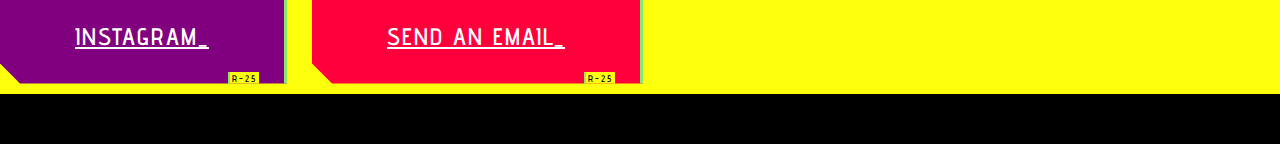
<file: CyberFolio/finyourway.htm>
<!doctype html>
<html>
	<head>
 <title>Portfolio</title>
    <meta name="description" content="This is a theme in CSS3 to simulate the interfaxes of the game CyberPunk 2077.">
    <meta name="viewport" content="width=device-width,minimum-scale=1">
    <link href="https://fonts.googleapis.com/css2?family=Advent+Pro:wght@400;700&family=VT323&display=swap" rel="stylesheet">
    <link href="./cybercss.css" rel="stylesheet">
  </head>
  <body>
    <header style="background-color: #000; height: 70px;"><a style="color: #f9f002; font-size: 3rem; padding-left: 40vmax">Find Your Way</a></header>
	  
	  <section class="cyberpunk"><p>Find Your Way has been developed due to a problem that affects lot of teenagers in Italy: the choise of their next school. Find Your Way resolves that problem by having a database that contains the datas of all Milan based schools. The app allows students to browse all these schools by using filters such as the cost, the location and the school subject.</p></section>
	  <section class="cyberpunk black">
		  <h2 class="glitched">App Prototype</h2>
		  <ul class="cyberpunk"><li>Made by using Adobe Illustrator</ul>
		  <img class="cyberpunk" width="270" height="500"  src="findyourwayproto.png" alt="" /> 
		  <img class="cyberpunk" width="270" height="500"  src="findyourwayproto1.png" alt="" />
		  <img class="cyberpunk" width="270" height="500"  src="findyourwayproto2.png" alt="" />
		  <img class="cyberpunk" width="270" height="500"  src="findyourwayproto3.png" alt="" />
		  <img class="cyberpunk" width="270" height="500"  src="findyourwayproto4.png" alt="" />
	  
	  </section>
	  <br>
	  <section class="cyberpunk black">
		  <h2 class="glitched">Site Prototype</h2>
		  <ul class="cyberpunk"><li>Made by using Wix</ul>
		  <img class="cyberpunk" width="645" height="500"  src="findyourwayapp.png" alt="" /> 
		  <img class="cyberpunk" width="645" height="500"  src="findyourwayapp2.png" alt="" />
		  <img class="cyberpunk" width="450" height="500"  src="findyourway3.png" alt="" />
		  
	  
	  </section>
	  
	  <h2 class="cyberpunk glitched">Contacts</h2>
	  <a class="cyberpunk purple" href="https://instagram.com/andreborghii?igshid=YmMyMTA2M2Y=">Instagram_</a>
		<a class="cyberpunk" href="mailto:andreaborghib@gmail.com">Send an Email_</a>
    <footer style="background-color: #000; height: 50px;">
		
	  
	  
	  </footer>


</body>
</html>
</file>
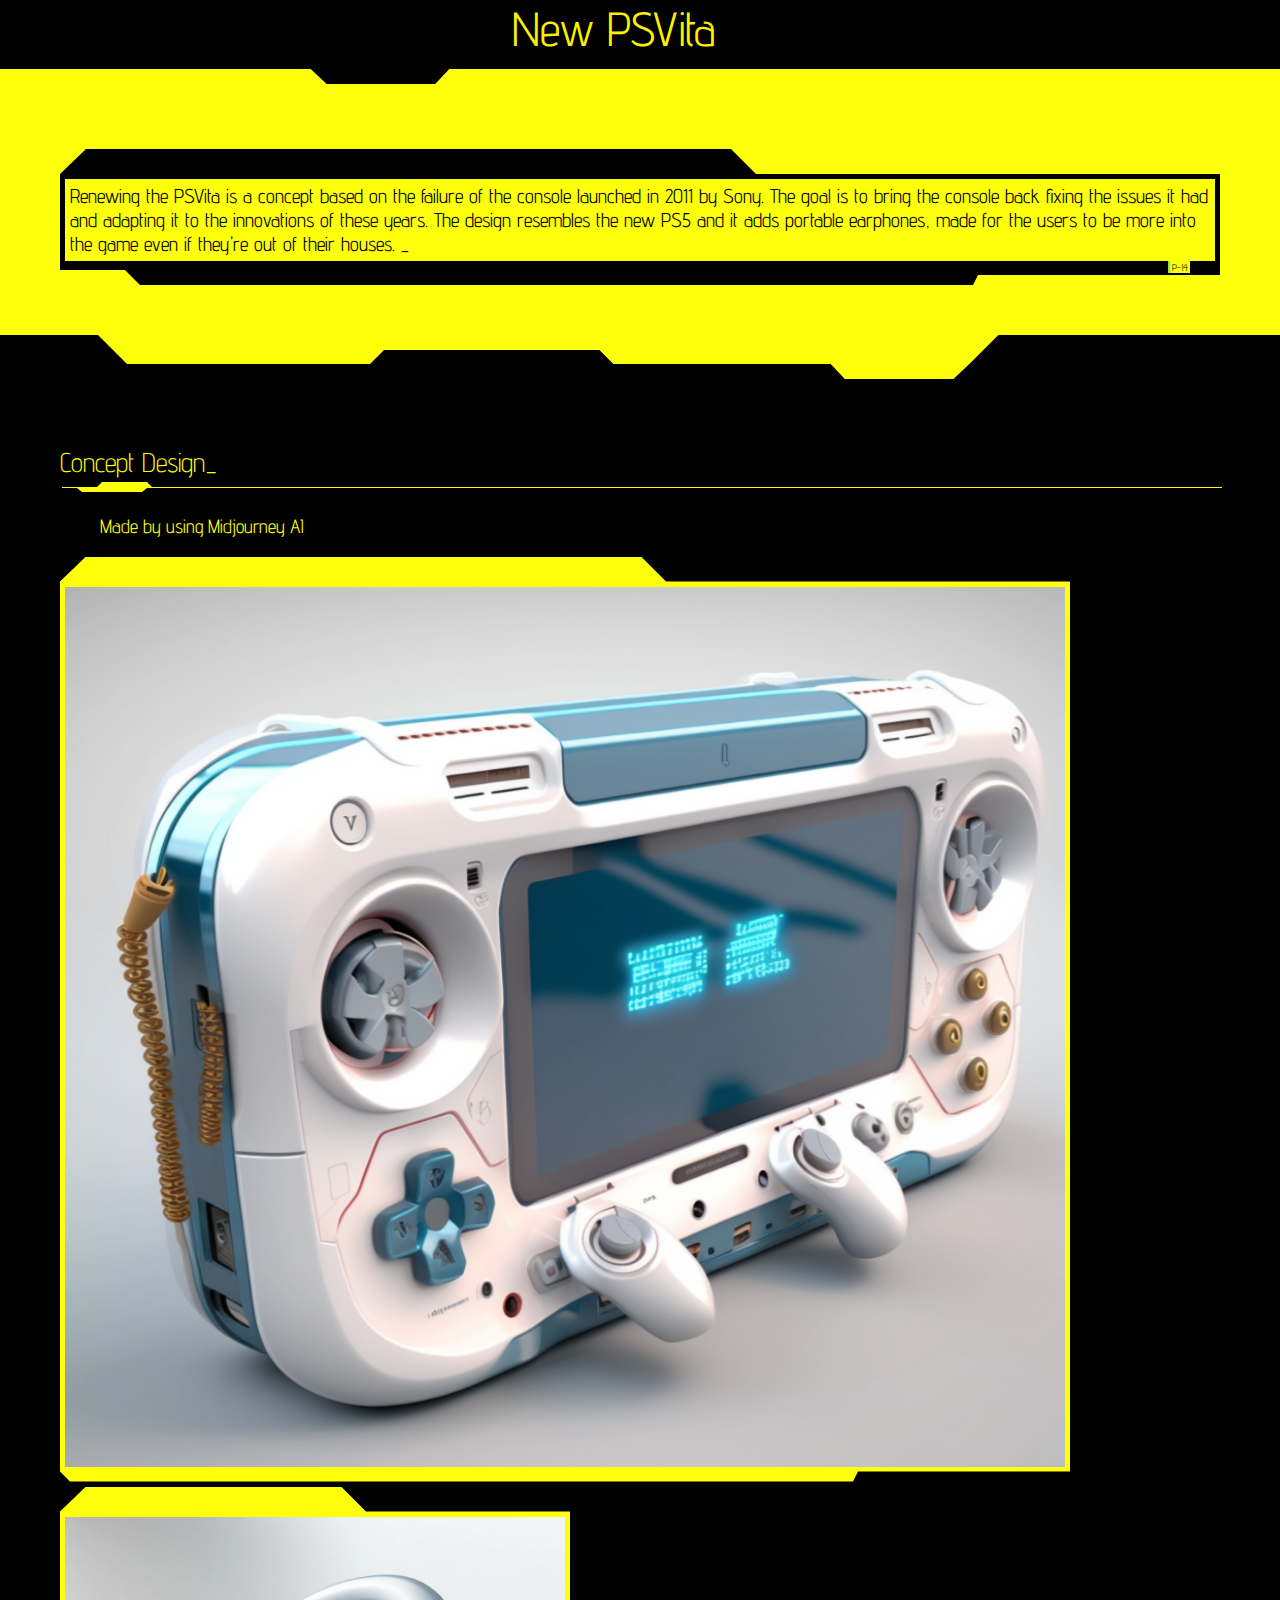
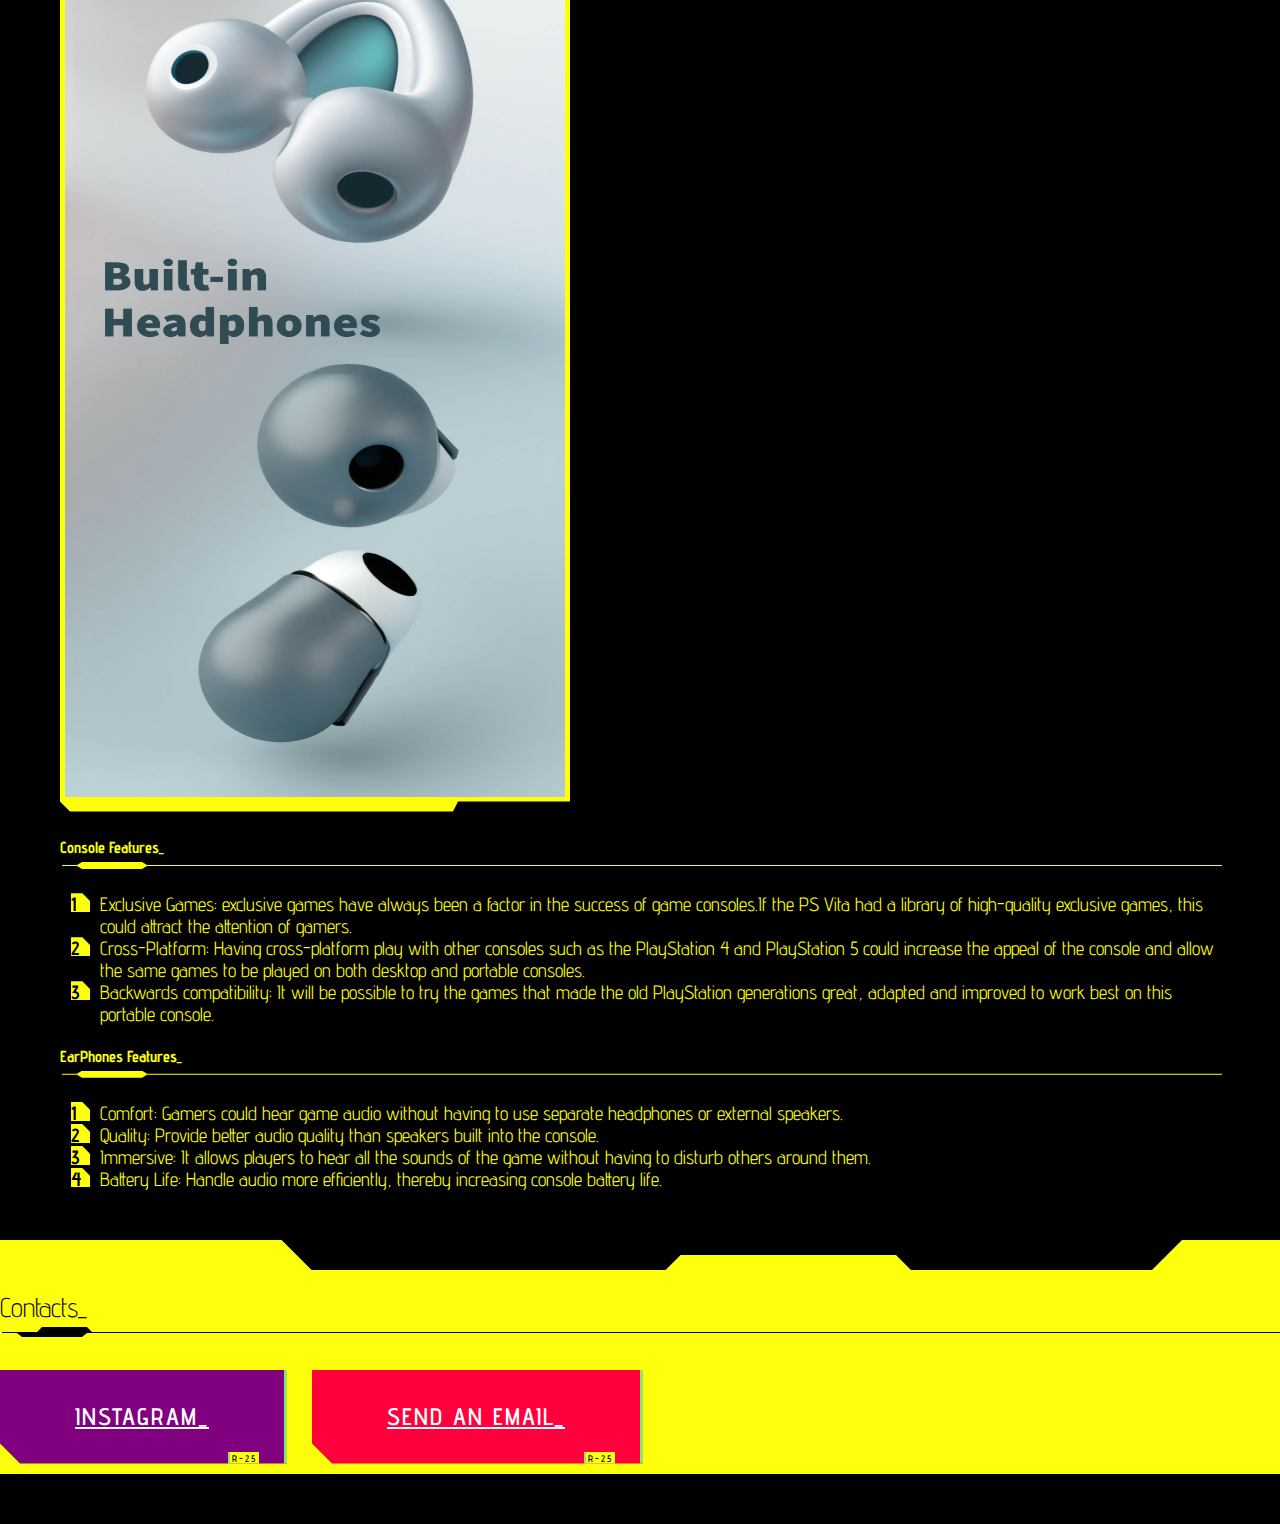
<file: CyberFolio/psvitaproject.htm>
<!doctype html>
<html>
<head>
<title>Portfolio</title>
    <meta name="description" content="This is a theme in CSS3 to simulate the interfaxes of the game CyberPunk 2077.">
    <meta name="viewport" content="width=device-width,minimum-scale=1">
    <link href="https://fonts.googleapis.com/css2?family=Advent+Pro:wght@400;700&family=VT323&display=swap" rel="stylesheet">
    <link href="./cybercss.css" rel="stylesheet">
</head>

<body>
	<header style="background-color: #000; height: 70px;"><a style="color: #f9f002; font-size: 3rem; padding-left: 40vmax">New PSVita</a></header>
	<section class="cyberpunk"><p>Renewing the PSVita is a concept based on the failure of the console launched in 2011 by Sony. The goal is to bring the console back fixing the issues it had and adapting it to the innovations of these years. The design resembles the new PS5 and it adds portable earphones, made for the users to be more into the game even if they're out of their houses. </p></section>
	
	<section class="cyberpunk black">
	<h2 class="glitched">Concept Design</h2>
		  <ul class="cyberpunk"><li>Made by using Midjourney AI</ul>
		  <img class="cyberpunk" width="1000" height="880"  src="psp.png" alt="" />
		<img class="cyberpunk" width="500" height="880"  src="pspear.png" alt="" />
		<h4 class="glitched">Console Features</h4>
		<ol class="cyberpunk">
			
			<li>Exclusive Games: exclusive games have always been a factor in the success of game consoles.If the PS Vita had a library of high-quality exclusive games, this could attract the attention of gamers.</li>
			<li>Cross-Platform: Having cross-platform play with other consoles such as the PlayStation 4 and PlayStation 5 could increase the appeal of the console and allow the same games to be played on both desktop and portable consoles.</li>
			<li>Backwards compatibility: It will be possible to try the games that made the old PlayStation generations great, adapted and improved to work best on this portable console.</li>

		</ol>
		
			<h4 class="glitched">EarPhones Features</h4>
			<ol class="cyberpunk">
				<li>Comfort: Gamers could hear game audio without having to use separate headphones or external speakers.</li>
				<li>Quality: Provide better audio quality than speakers built into the console.</li>
				<li>Immersive: It allows players to hear all the sounds of the game without having to disturb others around them.</li>
				<li>Battery Life: Handle audio more efficiently, thereby increasing console battery life.</li>
		</ol>
	</section>
	<h2 class="cyberpunk glitched">Contacts</h2>
	  <a class="cyberpunk purple" href="https://instagram.com/andreborghii?igshid=YmMyMTA2M2Y=">Instagram_</a>
		<a class="cyberpunk" href="mailto:andreaborghib@gmail.com">Send an Email_</a>
    <footer style="background-color: #000; height: 50px;">
		
	  
	  
	  </footer>
</body>
</html>
</file>
<file: cybercss.css>
:root {
    --glitched-duration: 0.9s;
    --glitched-long-duration: 3s;
    --yellow-color: #feff0b;
    --yellow-color-opacity: #f9f00242;
    --orange-color: #ff9800;
    --border-color: #8ae66e;
    --red-color: #ff003c;
    --blue-color: #0c5f74;
    --green-color: #298d29;
    --purple-color: purple;
    --neon-color: #39ff14;
    --black-color: #000;
  }
  
  @font-face {
    font-family: 'Hacked';
    src: url([data-uri]) format('truetype');
    font-weight: 400;
    font-style: normal;
  }
  
  body {
    background-color: var(--yellow-color);
    padding: 0px;
    margin: 0px;
    font-size: 20px;
  }
  
  body * {
    font-family: "Advent Pro", arial;
  }
  
  /* Form fields */
  
  input[type="text"].cyberpunk,
  input[type="date"].cyberpunk,
  input[type="time"].cyberpunk,
  input[type="file"].cyberpunk,
  input[type="number"].cyberpunk,
  input[type="phone"].cyberpunk,
  input[type="password"].cyberpunk,
  textarea.cyberpunk,
  select.cyberpunk,
  .cyberpunk input[type="text"],
  .cyberpunk input[type="date"],
  .cyberpunk input[type="time"],
  .cyberpunk input[type="file"],
  .cyberpunk input[type="number"],
  .cyberpunk input[type="phone"],
  .cyberpunk input[type="password"],
  .cyberpunk textarea,
  .cyberpunk select {
    width: calc(100% - 30px);
    border: 30px solid var(--black-color);
    border-left: 5px solid var(--black-color);
    border-right: 5px solid var(--black-color);
    border-bottom: 15px solid var(--black-color);
    clip-path: polygon(0px 25px, 26px 0px, calc(60% - 25px) 0px, 60% 25px, 100% 25px, 100% calc(100% - 10px), calc(100% - 15px) calc(100% - 10px), calc(80% - 10px)  calc(100% - 10px), calc(80% - 15px) calc(100% - 0px), 10px  calc(100% - 0px), 0% calc(100% - 10px));
    margin-bottom: 10px;
    padding: 12px;
    font-size: 1.7rem;
    font-weight: 700;
    /*caret-shape: underscore;*/
  }
  
  input[type="password"].cyberpunk,
  .cyberpunk input[type="password"] {
    font-family: 'Hacked';
    font-style: normal;
    font-weight: 400;
    font-variant: normal;
    text-transform: none;
    -webkit-font-smoothing: antialiased;
    -moz-osx-font-smoothing: grayscale;
    letter-spacing: 2px;
  }
  
  textarea.cyberpunk,
  .cyberpunk textarea {
    min-height: 120px;
    clip-path: polygon(0px 0px, 50px 0px, 75px 26px, 105px 26px, 130px 0px, calc(60% - 25px) 0px, 60% 25px, 100% 25px, 100% calc(100% - 10px), calc(100% - 15px) calc(100% - 10px), calc(80% - 10px)  calc(100% - 10px), calc(80% - 15px) calc(100% - 0px), 10px  calc(100% - 0px), 0% calc(100% - 10px));
  }
  
  select.cyberpunk,
  .cyberpunk select {
    width: 100%;
    appearance: none;
    position: relative;
    clip-path: polygon(0px 25px, 60px 25px, 85px 0px, calc(60% - 25px) 0px, 60% 25px, calc(100% - 80px) 25px, calc(100% - 55px) 0px, 100% 0px, 100% calc(100% - 10px), calc(100% - 15px) calc(100% - 10px), calc(80% - 10px) calc(100% - 10px), calc(80% - 15px) calc(100% - 0px), 10px calc(100% - 0px), 0% calc(100% - 10px));
  }
  
  select.cyberpunk option,
  .cyberpunk select option {
    color: var(--yellow-color);
    background-color: var(--black-color);
  }
  
  input[type="radio"].cyberpunk,
  .cyberpunk input[type="radio"] {
    border-radius: 15%;
    z-index: 100;
    height: 14px;
    width: 20px;
    appearance: none;
    outline: none;
    background-color: var(--black-color);
    cursor: pointer;
    position: relative;
    margin: 0px;
    display: inline-block;
  }
  
  input[type="radio"].cyberpunk:after,
  .cyberpunk input[type="radio"]:after {
    content: "";
    display: block;
    width: 8px;
    height: 6px;
    background-color: var(--yellow-color);
    position: absolute;
    top: 2px;
    left: 2px;
    transition: background 0.3s, left 0.3s;
  }
  
  input[type="radio"].cyberpunk:checked:after ,
  .cyberpunk input[type="radio"]:checked:after{
    background-color: var(--border-color);
    left: 10px;
  }
  
  input[type="checkbox"].cyberpunk,
  .cyberpunk input[type="checkbox"] {
    border-radius: 15%;
    z-index: 100;
    height: 20px;
    width: 20px;
    appearance: none;
    outline: none;
    background-color: var(--black-color);
    cursor: pointer;
    position: relative;
    margin: 0px;
    margin-bottom: -3px;
    display: inline-block;
  }
  
  input[type="checkbox"].cyberpunk:before,
  .cyberpunk input[type="checkbox"]:before {
    content: "";
    display: block;
    width: 8px;
    height: 8px;
    border: 2px solid var(--yellow-color);
    border-top: 2px solid transparent;
    border-radius: 50%;
    position: absolute;
    top: 5px;
    left: 4px;
  }
  
  input[type="checkbox"].cyberpunk:after,
  .cyberpunk input[type="checkbox"]:after {
    content: "";
    display: block;
    width: 2px;
    height: 7px;
    background-color: var(--yellow-color);
    position: absolute;
    top: 3px;
    left: 9px;
  }
  
  input[type="checkbox"].cyberpunk:checked:before,
  .cyberpunk input[type="checkbox"]:checked:before {
    border-color: var(--border-color);
    border-top-color: transparent;
  }
  
  input[type="checkbox"].cyberpunk:checked:after,
  .cyberpunk input[type="checkbox"]:checked:after {
    background-color: var(--border-color);
  }
  
  .cyberpunk fieldset,
  fieldset.cyberpunk {
    border: 3px dotted var(--purple-color);
    margin: 10px 0px;
  }
  
  /* Scrollbar */
  
  ::-webkit-scrollbar {
    background-color: var(--yellow-color);
  }
  ::-webkit-scrollbar-button {
    display: none;
  }
  ::-webkit-scrollbar-track {
    display: none;
  }
  ::-webkit-scrollbar-track-piece {
    display: none;
  }
  ::-webkit-scrollbar-thumb {
    background-color: var(--red-color);
    border-bottom: 2px solid var(--border-color);
    border-right: 2px solid var(--border-color);
    transition: background var(--glitched-duration);
  }
  ::-webkit-scrollbar-thumb:hover {
    background-color: var(--orange-color);
  }
  ::-webkit-scrollbar-corner {
    display: none;
  }
  ::-webkit-resizer {
    display: none;
  }
  
  /* Separator */
  
  hr.cyberpunk {
    height: 14px;
    background-color: var(--black-color);
    width: 100%;
    border: none;
    clip-path: polygon(0px 7px, 100% 7px, 100% 8px, 0px 8px);
  }
  
  hr.cyberpunk.glitched {
    animation-name: hr;
    animation-duration: var(--glitched-long-duration);
    animation-iteration-count: infinite;
    animation-timing-function: linear; 
  }
  
  @keyframes hr {
    0% {
      transform: skew(0deg);
      clip-path: polygon(0px 7px, 100% 7px, 100% 8px, 0px 8px);
      margin-left: 0px;
    }
    15% {
      transform: skew(0deg);
      clip-path: polygon(0px 7px, 100% 7px, 100% 8px, 0px 8px);
      margin-left: 0px;
    }
    16% {
      transform: skew(20deg);
      clip-path: polygon(1px 0px, 0px 0px, 0px 0px, 8px 14px, 13px 14px, 22px 7px, 42px 6px, 49px 2px, 100% 2px, 100% 0px, 42px 0px, 35px 5px, 22px 6px, 13px 13px, 9px 13px);
      margin-left: -20px;
    
    }
    20% {
      transform: skew(-20deg);
      clip-path: polygon(1px 0px, 0px 0px, 0px 0px, 8px 14px, 13px 14px, 22px 7px, 42px 6px, 49px 2px, 100% 2px, 100% 0px, 42px 0px, 35px 5px, 22px 6px, 13px 13px, 9px 13px);
      margin-left: 20px;  
    }
    21% {
      transform: skew(0deg);
      clip-path: polygon(0px 7px, 100% 7px, 100% 8px, 0px 8px);
      margin-left: 0px;
    }
    65% {
      transform: skew(0deg);
      clip-path: polygon(0px 7px, 100% 7px, 100% 8px, 0px 8px);
      margin-left: 0px;
      transform: scaleX(1);
    }
    66% {
      transform: skew(20deg);
      clip-path: polygon(1px 0px, 0px 0px, 0px 0px, 8px 14px, 13px 14px, 22px 7px, 42px 6px, 49px 2px, 100% 2px, 100% 0px, 42px 0px, 35px 5px, 22px 6px, 13px 13px, 9px 13px);
      margin-left: -5px;
      transform: scaleX(-1);
    
    }
    70% {
      transform: skew(40deg);
      clip-path: polygon(1px 0px, 0px 0px, 0px 0px, 8px 14px, 13px 14px, 22px 7px, 42px 6px, 49px 2px, 100% 2px, 100% 0px, 42px 0px, 35px 5px, 22px 6px, 13px 13px, 9px 13px);
      margin-left: 20px;  
      transform: scaleX(-1);
    }
    71% {
      transform: skew(0deg);
      clip-path: polygon(0px 7px, 100% 7px, 100% 8px, 0px 8px);
      margin-left: 0px;
      transform: scaleX(0);
    }
    100% {
      transform: skew(0deg);
      clip-path: polygon(0px 7px, 100% 7px, 100% 8px, 0px 8px);
      margin-left: 0px;
    }
  }
  
  /* Images frames */
  
  img.cyberpunk,
  .cyberpunk img {
    padding: 30px ;
    padding-left: 5px;
    padding-right: 5px;
    padding-bottom: 15px;
    clip-path: polygon(0px 25px, 26px 0px, calc(60% - 25px) 0px, 60% 25px, 100% 25px, 100% calc(100% - 10px), calc(100% - 15px) calc(100% - 10px), calc(80% - 10px)  calc(100% - 10px), calc(80% - 15px) calc(100% - 0px), 10px  calc(100% - 0px), 0% calc(100% - 10px));
    background-color: var(--black-color);
    max-width: calc(100% - 10px);
	align-content: center
  }
  
  /* Paragraphs and lists */
  
  p.cyberpunk,
  .cyberpunk p {
    border: 30px solid var(--black-color);
    border-right: 5px solid var(--black-color);
    border-left: 5px solid var(--black-color);
    border-bottom: 24px solid var(--black-color);
    padding: 5px;
    clip-path: polygon(0px 25px, 26px 0px, calc(60% - 25px) 0px, 60% 25px, 100% 25px, 100% calc(100% - 10px), calc(100% - 15px) calc(100% - 10px), calc(80% - 10px) calc(100% - 10px), calc(80% - 15px) 100%, 80px calc(100% - 0px), 65px calc(100% - 15px), 0% calc(100% - 15px));
    background-color: var(--yellow-color);
    
    position: relative;
  }
  
  p.cyberpunk.inverse,
  .cyberpunk p.inverse {
    border: none;
    padding: 40px 15px 30px;
    clip-path: polygon(0px 25px, 26px 0px, calc(60% - 25px) 0px, 60% 25px, 100% 25px, 100% calc(100% - 10px), calc(100% - 15px) calc(100% - 10px), calc(80% - 10px) calc(100% - 10px), calc(80% - 15px) 100%, 80px calc(100% - 0px), 65px calc(100% - 15px), 0% calc(100% - 15px));
    background-color: var(--black-color);
    color: var(--yellow-color);
    border-right: 3px solid var(--border-color);
  }
  
  p.cyberpunk:before,
  .cyberpunk p:before {
    content: "P-14";
    display: block;
    position: absolute;
    bottom: -12px;
    right: 25px;
    padding: 2px 2px 0px 2px;
    font-size: 0.6rem;
    line-height: 0.6rem;
    color: var(--black-color);
    background-color: var(--yellow-color);
    border-left: 2px solid var(--border-color);
  }
  
  p.cyberpunk.inverse:before,
  .cyberpunk p.inverse:before {
    content: "T-71";
    right:90px;
    bottom: 9px;
  }
  
  section.cyberpunk.black p.cyberpunk.inverse:before,
  section.cyberpunk.black p.cyberpunk:before,
  section.cyberpunk.black p.inverse:before,
  section.cyberpunk.black p:before {
   background-color: var(--black-color);
   color: var(--yellow-color);
  }
  
  p.cyberpunk:hover:before,
  .cyberpunk p:hover:before {
    animation-name: buttonhoverafter;
    animation-duration: var(--glitched-duration);
    animation-iteration-count: infinite;
    animation-timing-function: linear;
  }
  
  p.cyberpunk.scannedh,
  p.cyberpunk.scannedv,
  .cyberpunk p.scannedh,
  .cyberpunk p.scannedv {
    position: relative;
  }
  
  p.cyberpunk.scannedh:after,
  .cyberpunk p.scannedh:after {
    content: "";
    position: absolute;
    top: -30px;
    left: 0px;
    width: 100%;
    height: 3px;
    background-color: var(--border-color) !important;
    box-shadow: 0px 0px 10px 4px var(--border-color);
    animation-name: scannedh;
    animation-duration: var(--glitched-long-duration);
    animation-iteration-count: infinite;
    animation-timing-function: linear;
    animation-direction: alternate;
  }
  
  @keyframes scannedh {
    0% {
      top: -27px;
    }
    50% {
    }
    51% {
    }
    100% {
      top: calc(100% + 12px);
    }
  }
  
  p.cyberpunk.scannedv:after,
  .cyberpunk p.scannedv:after {
    content: "";
    position: absolute;
    top: -30px;
    left: 0px;
    height: calc(100% + 55px);
    width: 3px;
    background-color: var(--border-color) !important;
    box-shadow: 0px 0px 10px 4px var(--border-color);
    animation-name: scannedv;
    animation-duration: calc(var(--glitched-long-duration) * 3);
    animation-iteration-count: infinite;
    animation-timing-function: linear;
    animation-direction: alternate;
  }
  
  @keyframes scannedv {
    0% {
      left: 0px;
    }
    50% {
    }
    51% {
    }
    100% {
      left: 100%;
    }
  }
  
  @keyframes hxafter {
    0% {
      opacity: 0;
    }
    50% {
      opacity: 0;
    }
    51% {
      opacity: 1;
    }
    100% {
      opacity: 1;
    }
  }
  
  ul.cyberpunk > li,
  .cyberpunk ul > li {
    list-style: none;
    position: relative;
    font-size: 1.2rem;
  }
  
  ul.cyberpunk > li:before:not(ul.steps li:before),
  .cyberpunk ul > li:before:not(ul.steps li:before)  {
    content: " ";
    top: 0px;
    left: calc(-1.2rem - 10px);
    width: 1.2rem;
    height: 1.2rem;
    background-color: var(--black-color);
    position: absolute;
    display: block;
    clip-path: polygon(0% 10%, 100% 70%, 40% 100%, 50% 70%);
  }
  
  ol.cyberpunk,
  .cyberpunk ol {
    list-style-type:hiragana-iroha; counter-reset: li
  }
  
  ol.cyberpunk > li,
  .cyberpunk ol > li {
    list-style: none;
    position: relative;
    font-size: 1.2rem;
    counter-increment: li;
  }
  
  ol.cyberpunk li:before,
  .cyberpunk ol > li:before {
    content: counter(li);
    top: 0px;
    left: calc(-1.2rem - 10px);
    width: 1.2rem;
    height: 1.2rem;
    color:var(--yellow-color);
    background-color: var(--black-color);
    font-weight: 700;
    position: absolute;
    display: block;
    clip-path: polygon(0% 0%, 60% 0%, 100% 40%, 100% 100%, 0% 100%);
  }
  
  ol.cyberpunk li.glitched,
  ul.cyberpunk li.glitched,
  .cyberpunk ol > li.glitched,
  .cyberpunk ul > li.glitched {
    animation-name: liglitched;
    animation-duration: var(--glitched-duration);
    animation-iteration-count: infinite;
    animation-timing-function: linear; 
  }
  
  ol.cyberpunk li.glitched:nth-child(3n+3),
  ul.cyberpunk li.glitched:nth-child(1),
  .cyberpunk ol > li.glitched:nth-child(3n+3),
  .cyberpunk ul > li.glitched:nth-child(1) {
    animation-duration: calc(var(--glitched-duration) * 0.5);
  }
  
  ol.cyberpunk li.glitched:nth-child(5n+5),
  ul.cyberpunk li.glitched:nth-child(5n+5),
  .cyberpunk ol > li.glitched:nth-child(5n+5),
  .cyberpunk ul > li.glitched:nth-child(5n+5) {
    animation-duration: calc(var(--glitched-duration) * 0.7);
    animation-timing-function: ease-out; 
  }
  
  ol.cyberpunk li.glitched:nth-child(2n+2),
  ul.cyberpunk li.glitched:nth-child(2n+2),
  .cyberpunk ol > li.glitched:nth-child(2n+2),
  .cyberpunk ul > li.glitched:nth-child(2n+2) {
    animation-duration: calc(var(--glitched-duration) * 1.5);
    animation-timing-function: ease-in-out;
  }
  
  ol.cyberpunk li.glitched:nth-child(4n+4),
  ul.cyberpunk li.glitched:nth-child(4n+4),
  .cyberpunk ol > li.glitched:nth-child(4n+4),
  .cyberpunk ul > li.glitched:nth-child(4n+4) {
    animation-duration: calc(var(--glitched-duration) * 1.2);
    animation-timing-function: ease-in;
  }
  
  @keyframes liglitched {
    0% {
      transform: skew(-3deg);
      margin-left: -2px;
    }
    10% {
      transform: skew(3deg);
      margin-left: inherit;
    }
    11% {
      transform: skew(0deg);
      margin-left: 2px;
    }
    50% {
      transform: skew(0deg);
      margin-left: inherit;
    }
    51% {
      transform: skew(3deg);
      margin-left: 5px;
    }
    59% {
      transform: skew(-3deg);
      margin-left: 5px;
    }
    60% {
      transform: skew(0deg);
      margin-left: inherit;
    }
    100% {
      transform: skew(0deg);
    }
  }
  
  .cyberpunk a {
    color: inherit;
    text-decoration: none;
    display: inline-block;
    position: relative;
  }
  
  .cyberpunk a:after {
    content: " ";
    position: absolute;
    bottom: -1px;
    left: 0px;
    width: 100%;
    height: 1.5px;
    background-color: var(--border-color);
    box-shadow: 0px 0px 8px 3px var(--border-color);
  }
  
  .cyberpunk a:hover:after {
    animation-name: scanneda;
    animation-duration: var(--glitched-duration);
    animation-iteration-count: infinite;
    animation-timing-function: linear; 
    animation-direction: alternate;
  }
  
  @keyframes scanneda {
    0% {
      bottom: -1px;
    }
    100% {
      bottom: calc(100% + 1px);
    }
  }
  
  /* Titles */
  
  h1.cyberpunk,
  h2.cyberpunk,
  h3.cyberpunk,
  h4.cyberpunk,
  .cyberpunk h1,
  .cyberpunk h2,
  .cyberpunk h3,
  .cyberpunk h4 {
    font-size: 2rem;
    line-height: 2.2rem;
    font-weight: 200;
    position: relative;
    padding-bottom: 15px;
  }
  
  h2.cyberpunk,
  .cyberpunk h2 {
    font-size: 1.7rem;
    line-height: 1.9rem;
    font-weight: 300;
  }
  
  h3.cyberpunk,
  .cyberpunk h3 {
    font-size: 1.4rem;
    line-height: 1.6rem;
    font-weight: 500;
  }
  
  h4.cyberpunk,
  .cyberpunk h4 {
    font-size: 1rem;
    line-height: 1.2rem;
    font-weight: 700;
  }
  
  h1.cyberpunk:before,
  h2.cyberpunk:before,
  h3.cyberpunk:before,
  h4.cyberpunk:before,
  .cyberpunk h1:before,
  .cyberpunk h2:before,
  .cyberpunk h3:before,
  .cyberpunk h4:before {
    content: "";
    display: block;
    position: absolute;
    bottom: 0px;
    left: 2px;
    width: 100%;
    height: 10px;
    background-color: var(--black-color);
    clip-path: polygon(0px 0px, 85px 0px, 90px 5px, 100% 5px, 100% 6px, 85px 6px, 80px 10px, 0px 10px);
  }
  
  h1.cyberpunk.glitched,
  .cyberpunk h1.glitched {
    animation-name: h1glitched;
    animation-duration: calc(var(--glitched-duration) * 1.4);
    animation-iteration-count: infinite;
    animation-timing-function: linear;
  }
  
  h2.cyberpunk.glitched,
  .cyberpunk h2.glitched {
    animation-name: h1glitched;
    animation-duration: calc(var(--glitched-duration) * 1.7);
    animation-iteration-count: infinite;
    animation-direction: reverse;
    animation-timing-function: linear;
  }
  
  h3.cyberpunk.glitched,
  .cyberpunk h3.glitched {
    animation-name: h1glitched;
    animation-duration: calc(var(--glitched-duration) * 1.1);
    animation-iteration-count: infinite;
    animation-direction: reverse;
    animation-timing-function: ease-out;
  }
  
  h4.cyberpunk.glitched,
  .cyberpunk h4.glitched {
    animation-name: h1glitched;
    animation-duration: calc(var(--glitched-duration) * 2.1);
    animation-iteration-count: infinite;
    animation-timing-function: ease-in-out;
  }
  
  @keyframes h1glitched {
    0% {
      transform: skew(-20deg);
      left: -4px;
    }
    10% {
      transform: skew(-20deg);
      left: -4px;
    }
    11% {
      transform: skew(0deg);
      left: 2px;
    }
    50% {
      transform: skew(0deg);
    }
    51% {
      transform: skew(10deg);
    }
    59% {
      transform: skew(10deg);
    }
    60% {
      transform: skew(0deg);
    }
    100% {
      transform: skew(0deg);
    }
  }
  
  h1.cyberpunk.glitched:before,
  .cyberpunk h1.glitched:before {
    animation-name: h1beforeglitched;
    animation-duration: calc(var(--glitched-duration) * 2);
    animation-iteration-count: infinite;
    animation-timing-function: linear;
  }
  
  @keyframes h1beforeglitched {
    0% {
      transform: skew(-20deg);
      left: -4px;
      clip-path: polygon(0px 0px, 85px 0px, 90px 5px, 100% 5px, 100% 6px, 85px 6px, 80px 10px, 0px 10px);
    }
    10% {
      transform: skew(-20deg);
      left: -4px;
      clip-path: polygon(0px 0px, 85px 0px, 90px 5px, 100% 5px, 100% 6px, 85px 6px, 80px 10px, 0px 10px);
    }
    11% {
      transform: skew(0deg);
      left: 2px;
      clip-path: polygon(0px 0px, 85px 0px, 90px 5px, 100% 5px, 100% 6px, 85px 6px, 80px 10px, 0px 10px);
    }
    50% {
      transform: skew(0deg);
      clip-path: polygon(0px 0px, 85px 0px, 90px 5px, 100% 5px, 100% 6px, 85px 6px, 80px 10px, 0px 10px);
    }
    51% {
      transform: skew(0deg);
      clip-path: polygon(0px 0px, 85px 0px, 90px 5px, 100% 5px, 40% 5px, calc(40% - 30px) 0px, calc(40% + 30px) 0px, calc(45% - 15px) 5px, 100% 5px, 100% 6px, calc(45% - 14px) 6px, calc(40% + 29px) 1px, calc(40% - 29px) 1px, calc(40% + 1px) 6px, 85px 6px, 80px 10px, 0px 10px);
    }
    59% {
      transform: skew(0deg);
      clip-path: polygon(0px 0px, 85px 0px, 90px 5px, 100% 5px, 40% 5px, calc(40% - 30px) 0px, calc(40% + 30px) 0px, calc(45% - 15px) 5px, 100% 5px, 100% 6px, calc(45% - 14px) 6px, calc(40% + 29px) 1px, calc(40% - 29px) 1px, calc(40% + 1px) 6px, 85px 6px, 80px 10px, 0px 10px);
    }
    60% {
      transform: skew(0deg);
      clip-path: polygon(0px 0px, 85px 0px, 90px 5px, 100% 5px, 100% 6px, 85px 6px, 80px 10px, 0px 10px);
    }
    100% {
      transform: skew(0deg);
      clip-path: polygon(0px 0px, 85px 0px, 90px 5px, 100% 5px, 100% 6px, 85px 6px, 80px 10px, 0px 10px);
    }
  }
  
  h2.cyberpunk:before,
  .cyberpunk h2:before {
    clip-path: polygon(0px 5px, 35px 5px, 40px 0px, 85px 0px, 90px 5px, 100% 5px, 100% 6px, 85px 6px, 80px 10px, 20px 10px, 15px 6px, 0px 6px);
  }
  
  h2.cyberpunk.glitched:before,
  .cyberpunk h2.glitched:before {
    animation-name: h2beforeglitched;
    animation-duration: calc(var(--glitched-duration) * 2);
    animation-iteration-count: infinite;
    animation-timing-function: linear;
  }
  
  @keyframes h2beforeglitched {
    0% {
      transform: scaleY(1);
    }
    10% {
      transform: scaleY(1);
    }
    11% {
      transform: scaleY(-1);
    }
    50% {
      transform: scaleY(-1);
    }
    51% {
      transform: scaleY(1);
    }
    59% {
      transform: scaleY(1);
    }
    60% {
      transform: scaleY(1);
    }
    100% {
      transform: scaleY(1);
    }
  }
  
  h3.cyberpunk:before,
  .cyberpunk h3:before {
    clip-path: polygon(0px 5px, 10px 5px, 15px 0px, 40px 0px, 45px 5px, 100% 5px, 100% 6px, 31px 6px, 27px 2px, 15px 2px, 8px 10px, 0px 10px);
  }
  
  h4.cyberpunk:before,
  .cyberpunk h4:before {
    clip-path: polygon(0px 3px, 15px 3px, 20px 0px, 80px 0px, 85px 3px, 100% 3px, 100% 4px, 85px 4px, 80px 7px, 20px 7px, 15px 4px, 0px 4px);
  }
  
  h1.cyberpunk:after,
  h2.cyberpunk:after,
  h3.cyberpunk:after,
  h4.cyberpunk:after,
  p.cyberpunk:after,
  .cyberpunk h1:after,
  .cyberpunk h2:after,
  .cyberpunk h3:after,
  .cyberpunk h4:after,
  .cyberpunk p:after {
    content: "_";
    animation-name: hxafter;
    animation-duration: var(--glitched-duration);
    animation-iteration-count: infinite;
    animation-timing-function: linear;
  }
  
  h3.cyberpunk:after,
  h4.cyberpunk:after,
  .cyberpunk h3:after,
  .cyberpunk h4:after {
    animation-direction: reverse;
    animation-duration: calc(var(--glitched-duration) / 2);
  }
  
  /* Buttons and links */
  
  button.cyberpunk,
  input[type=submit].cyberpunk, 
  a.cyberpunk {
    --text: "R-25";
    --background-color: var(--red-color);
    display: block;
    border: none;
    border-radius: 0%;
    font-size: 1.5rem;
    line-height: 1.5rem;
    letter-spacing: 2px;
    text-transform: uppercase;
    font-weight: 600;
    padding: 35px 75px;
    margin: 10px 20px 10px 0px;
    position: relative;
    color: #fff;
    border-right: 3px solid var(--border-color);
    clip-path: polygon(
      -15px 0%,
      calc(100% + 15px) 0%,
      calc(100% + 15px) 100%,
      20px 100%,
      -15px calc(100% - 35px)
    );
    cursor: pointer;
    background-color: var(--background-color);
    outline: none;
    display: inline-block;
  }
  
  button.cyberpunk:hover,
  a.cyberpunk:hover,
  input[type=submit].cyberpunk:hover,
  button.cyberpunk:focus,
  a.cyberpunk:focus,
  input[type=submit].cyberpunk:focus{
    animation-name: buttonhover;
    animation-duration: var(--glitched-duration);
    animation-iteration-count: infinite;
    animation-timing-function: linear; 
  }
  
  button.cyberpunk.green,
  input[type=submit].cyberpunk.green,
  a.cyberpunk.green {
    --background-color: var(--green-color);
  }
  
  button.cyberpunk.purple,
  input[type=submit].cyberpunk.purple,
  a.cyberpunk.purple {
    --background-color: var(--purple-color);
  }
  
  button.cyberpunk.blue,
  input[type=submit].cyberpunk.blue,
  a.cyberpunk.blue {
    --background-color: var(--blue-color);
  }
  
  button.cyberpunk:after,
  input[type=submit].cyberpunk:after,
  a.cyberpunk:after {
    content: var(--text);
    display: block;
    position: absolute;
    bottom: 0px;
    right: 25px;
    padding: 2px 2px 0px 2px;
    font-size: 0.6rem;
    line-height: 0.6rem;
    color: var(--black-color);
    background-color: var(--yellow-color);
    border-left: 2px solid var(--border-color);
  }
  
  button.cyberpunk:hover:after,
  a.cyberpunk:hover:after,
  input[type=submit].cyberpunk:after,
  button.cyberpunk:focus:after,
  a.cyberpunk:focus:after,
  input[type=submit].cyberpunk:after {
    animation-name: buttonhoverafter;
    animation-duration: var(--glitched-duration);
    animation-iteration-count: infinite;
    animation-timing-function: linear;
  }
  
  button.cyberpunk:before,
  a.cyberpunk:before,
  input[type=submit].cyberpunk:before {
    --outside: 4px;
    content: "";
    position: absolute;
    display: none;
    background-color: var(--background-color);
    width: calc(100% + (var(--outside) * 2));
    height: 12px;
    top: 0px;
    left: calc(0px - 1px - var(--outside));
    border-left: 2px solid var(--border-color);
    border-right: 2px solid var(--border-color);
  }
  
  button.cyberpunk:hover:before,
  a.cyberpunk:hover:before,
  input[type=submit].cyberpunk:hover:before,
  button.cyberpunk:focus:before,
  a.cyberpunk:focus:before,
  input[type=submit].cyberpunk:focus:before  {
    display: block;
    animation-name: buttonhoverbefore;
    animation-duration: var(--glitched-duration);
    animation-iteration-count: infinite;
    animation-timing-function: linear;
  }
  
  @keyframes buttonhover {
    0% {
      transform: skew(0deg);
    }
    60% {
      transform: skew(0deg);
    }
    61% {
      transform: skew(10deg);
    }
    70% {
      transform: skew(10deg);
    }
    71% {
      transform: skew(0deg);
    }
    100% {
      transform: skew(0deg);
    }
  }
  
  @keyframes buttonhoverbefore {
    0% {
      display: none;
      top: 0px;
    }
    10% {
      display: none;
      top: 0px;
    }
    11% {
      display: block;
      top: 10px;
      left: calc(0px - 0px - var(--outside));
    }
    29% {
      top: 10px;
    }
    30% {
      display: none;
      top: 0px;
    }
    50% {
      display: none;
      top: 0px;
    }
    51% {
      display: block;
      top: 55px;
      filter: blur(1px);
      height: 22px;
    }
    90% {
      display: block;
      top: 55px;
      height: 22px;
    }
    91% {
      filter: blur(0px);
      display: none;
      top: 0px;
      height: 12px;
    }
    100% {
      display: none;
      top: 0px;
    }
  }
  
  @keyframes buttonhoverafter {
    0% {
      right: 45px;
    }
  
    10% {
      right: 45px;
    }
    11% {
      right: 35px;
    }
    20% {
      transform: skew(0deg);
    }
    21% {
      transform: skew(-10deg);
    }
    40% {
      transform: skew(-10deg);
    }
    41% {
      transform: skew(0deg);
    }
    49% {
      right: 35px;
    }
    50% {
      right: 55px;
    }
  
    60% {
      right: 55px;
    }
    61% {
      right: 35px;
    }
    70% {
      transform: skew(0deg);
    }
    71% {
      transform: skew(10deg);
    }
    80% {
      transform: skew(10deg);
    }
    81% {
      transform: skew(0deg);
    }
    100% {
      right: 35px;
    }
  }
  
  /* Section */
  section.cyberpunk {
    background-color: var(--yellow-color);
    color: var(--black-color);
    padding: 60px 60px;
    position: relative;
    margin-top: -1px;
    margin-bottom: -1px;
  }
  section.cyberpunk:after,
  section.cyberpunk.black:after {
    content: " ";
    display: block;
    bottom: 0px;
    left: 0px;
    width: 100%;
    height: 30px;
    background-color: var(--black-color);
    position: absolute;
    clip-path: polygon(0% 0%, 22% 0%, calc(22% + 30px) 30px, 52% 30px, calc(52% + 15px) 15px, 70% 15px, calc(70% + 15px) 30px, 90% 30px, calc(90% + 30px) 0px, 100% 0px, 100% 30px, 0px 30px);
  }
  
  section.cyberpunk.black:after {
    background-color: var(--yellow-color);
  }
  
  section.cyberpunk.black {
    background-color: var(--black-color);
    color: var(--yellow-color);
  }
  
  .dotted,
  .dotted:before,
  .dotted:after {
    background: var(--black-color);
    background-image: radial-gradient(var(--yellow-color-opacity) 1px, transparent 0);
    background-size: 5px 5px;
    background-position: -13px -3px;
  }
  
  section.cyberpunk.black .dotted,
  section.cyberpunk.black .dotted:before,
  section.cyberpunk.black .dotted:after {
    background: var(--yellow-color);
    background-image: radial-gradient(#00000021 1px, transparent 0);
    background-size: 5px 5px;
    background-position: -13px -3px;
  }
  
  section.cyberpunk:before,
  section.cyberpunk.black:before {
    content: " ";
    display: block;
    top: 0px;
    left: 0px;
    width: 100%;
    height: 30px;
    background-color: var(--yellow-color);
    position: absolute;
    clip-path: polygon(calc(22% + 28px) -1px, calc(22% + 45px) 15px, 34% 15px, calc(34% + 15px) -1px, 70% 0px)
  }
  
  section.cyberpunk:before {
    background-color: var(--black-color);
  }
  
  section.cyberpunk:nth-child(even):after,
  section.cyberpunk:nth-child(odd):before {
   transform: scaleX(-1);
  }
  
  section.cyberpunk.black h1,
  section.cyberpunk.black h2,
  section.cyberpunk.black h3,
  section.cyberpunk.black h4 {
    color: var(--yellow-color);
  }
  
  section.cyberpunk.black h1:before,
  section.cyberpunk.black h2:before,
  section.cyberpunk.black h3:before,
  section.cyberpunk.black h4:before,
  section.cyberpunk.black hr {
    background-color: var(--yellow-color);
  }
  
  section.cyberpunk.black img.cyberpunk,
  section.cyberpunk.black img {
    background-color: var(--yellow-color);
  }
  
  section.cyberpunk.black textarea.cyberpunk,
  section.cyberpunk.black input[type="text"].cyberpunk,
  section.cyberpunk.black input[type="date"].cyberpunk,
  section.cyberpunk.black input[type="time"].cyberpunk,
  section.cyberpunk.black input[type="file"].cyberpunk,
  section.cyberpunk.black input[type="number"].cyberpunk,
  section.cyberpunk.black input[type="phone"].cyberpunk,
  section.cyberpunk.black input[type="password"].cyberpunk,
  section.cyberpunk.black select.cyberpunk,
  section.cyberpunk.black textarea.cyberpunk,
  section.cyberpunk.black input[type="text"],
  section.cyberpunk.black input[type="date"],
  section.cyberpunk.black input[type="time"],
  section.cyberpunk.black input[type="file"],
  section.cyberpunk.black input[type="number"],
  section.cyberpunk.black input[type="phone"],
  section.cyberpunk.black input[type="password"],
  section.cyberpunk.black select {
    border-color: var(--yellow-color);
    background-color: var(--black-color);
    color: var(--yellow-color); 
  }
  
  section.cyberpunk.black input[type="time"]::-webkit-calendar-picker-indicator,
  section.cyberpunk.black input[type="date"]::-webkit-calendar-picker-indicator{
    filter: invert(82%) sepia(91%) saturate(803%) hue-rotate(352deg) brightness(107%) contrast(104%);
  }
  
  section.cyberpunk.black input[type="radio"].cyberpunk,
  section.cyberpunk.black input[type="radio"] {
    background-color: var(--yellow-color); 
  }
  
  section.cyberpunk.black input[type="radio"].cyberpunk:after,
  section.cyberpunk.black input[type="radio"]:after {
    background-color:  var(--black-color);
  }
  
  section.cyberpunk.black input[type="radio"].cyberpunk:checked:after,
  section.cyberpunk.black input[type="radio"]:checked:after  {
    background-color: var(--red-color);
  }
  
  section.cyberpunk.black input[type="checkbox"].cyberpunk:checked:before,
  section.cyberpunk.black input[type="checkbox"]:checked:before {
    border-color: var(--red-color);
    border-top-color: transparent;
  }
  
  section.cyberpunk.black input[type="checkbox"].cyberpunk:checked:after,
  section.cyberpunk.black input[type="checkbox"]:checked:after {
    background-color: var(--red-color);
  }
  
  section.cyberpunk.black p.cyberpunk,
  section.cyberpunk.black p {
    border: 30px solid var(--yellow-color);
    border-right: 5px solid var(--yellow-color);
    border-left: 5px solid var(--yellow-color);
    border-bottom: 24px solid var(--yellow-color);
    background-color: var(--black-color);
  }
  
  section.cyberpunk.black p.cyberpunk.inverse,
  section.cyberpunk.black p.inverse {
    border: none;
    background-color: var(--yellow-color);
    color: var(--black-color);
    border-right: 2px solid var(--border-color);
  }
  
  section.cyberpunk.black ul.cyberpunk > li:before,
  section.cyberpunk.black ul > li:before:not(ul.steps li:before) {
    background-color: var(--yellow-color);
  }
  
  section.cyberpunk.black ol.cyberpunk li:before,
  section.cyberpunk.black ol > li:before {
    color: var(--black-color);
    background-color: var(--yellow-color);
  }
  
  /* Aside */
  
  aside.cyberpunk {
    --width: 230px;
    position: fixed;
    top: 50%;
    left: calc(100% - 43px);
    width: var(--width);
    transition: left 0.3s;
  }
  
  aside.cyberpunk:hover {
    left: calc(100% - var(--width) + 5px);
  }
  
  aside.cyberpunk ul {
    padding: 0;
    margin: 0;
  }
  
  aside.cyberpunk ul li {
    display: block;
    background-color: var(--yellow-color);
    border: 1px solid var(--black-color);
    border-left: 10px solid var(--black-color);
    border-bottom: 10px solid var(--black-color);
    border-right: none;
    font-size: 1.3rem;
    margin: 3px 0px;
    transform: skew(-15deg);
    transition: background 0.3s, color 0.3s;
    width: 100%;
    clip-path: polygon(0% 0%, 100% 0%, 100% 100%, 40% calc(100% - 9px), 0% 100%, 1% 62%);
  }
  
  aside.cyberpunk ul li:hover {
    background-color: var(--black-color);
  }
  
  aside.cyberpunk ul li a {
    display: block;
    padding: 5px 10px;
    color: var(--black-color);
    transform: skew(15deg);
    transition: color 0.3s;
  }
  
  aside.cyberpunk ul li:hover a {
    color: var(--yellow-color);
  }
  
  aside.cyberpunk a:after {
    display: none;
  }
  
  
  
  /* BoxTree */
  .cyberpunk .boxtree {
    --gap: 15px;
    --border-height: 1px;
    --padding: 5px;
    --resolved-text: "RESOLVED";
    --pending-text: "NO ACCESS";
  }
  
  
  @media (min-width: 600px) {
      .cyberpunk .boxtree {
      --gap: 20px;
      --border-height: 3px;
      --padding: 10px;
      }
  }
  
  @media (min-width: 900px) {
      .cyberpunk .boxtree {
      --gap: 30px;
      --border-height: 5px;
      --padding: 20px;
      }
  }
  
  .cyberpunk .boxtree {
    display: flex;
    flex-direction: row;
    flex-wrap: wrap;
    align-content: center;
    justify-content: center;
    align-items: stretch;
    gap: var(--gap);
    margin: 60px -50px;
  }
  
  .cyberpunk .boxtree > div {
    width: calc(100% - var(--gap));
    box-sizing: border-box;
    border: var(--border-height) dashed var(--blue-color);
    /*border-bottom: var(--border-height) dashed var(--purple-color); */
    padding: var(--padding);
    color: var(--blue-color);
    position: relative;
  }
  
  .cyberpunk.black .boxtree > div {
    color: var(--yellow-color);
    border: var(--border-height) dashed var(--yellow-color);
  }
  
  /*.cyberpunk .boxtree > div.children0 {
    border-bottom: var(--border-height) dashed var(--yellow-color); 
  }*/
  
  .cyberpunk .boxtree > div:after {
    content: "";
    position: absolute;
    width: 100%;
    height: var(--gap);
    background-color: var(--blue-color);
    left: 0px;
    bottom: calc( 0px - var(--gap) - var(--border-height));
    clip-path: polygon(calc(50% - 2px) 0%, calc(50% - 2px) 100%, calc(50% + 2px) 100%, calc(50% + 2px) 0%);
  }
  
  .cyberpunk.black .boxtree > div:after {
    background-color: var(--yellow-color);
  }
  
  .cyberpunk .boxtree > div {
    width: calc(50% - var(--gap));
  }
  
  .cyberpunk.black .boxtree > div.resolved {
    border-color: var(--neon-color);
  }
  
  .cyberpunk .boxtree > div.resolved {
    border-color: var(--green-color);
  }
  
  .cyberpunk .boxtree > div *:before {
    background-color: var(--blue-color);
  }
  
  .cyberpunk .boxtree > div.resolved, 
  .cyberpunk .boxtree > div.resolved *,
  .cyberpunk .boxtree > div.resolved *:after {
    color: var(--green-color);
  }
  
  .cyberpunk .boxtree > div.resolved:after,
  .cyberpunk .boxtree > div.resolved *:before {
    background-color: var(--green-color);
  }
  
  .cyberpunk.black .boxtree > div.resolved, 
  .cyberpunk.black .boxtree > div.resolved *,
  .cyberpunk.black .boxtree > div.resolved *:after {
    color: var(--neon-color);
  }
  
  .cyberpunk.black .boxtree > div.resolved:after,
  .cyberpunk.black .boxtree > div.resolved *:before {
    background-color: var(--neon-color);
  }
  
  .cyberpunk .boxtree > div.pending {
    border-color: var(--purple-color);
  }
  
  .cyberpunk .boxtree > div.pending,
  .cyberpunk .boxtree > div.pending *,
  .cyberpunk .boxtree > div.pending *:after {
    color: var(--purple-color);
  }
  
  .cyberpunk .boxtree > div.pending:after,
  .cyberpunk .boxtree > div.pending *:before {
    background-color: var(--purple-color);
  }
  
  .cyberpunk .boxtree > .children2:after {
    clip-path: polygon(50% 0%, 25% 100%, 28% 100%, 50% 10%, 72% 100%, 75% 100%);
  }
  
  .cyberpunk .boxtree > .width1 {
    width: calc(100% - var(--gap));
  }
  
  .cyberpunk .boxtree > .width3 {
    width: calc(25% - var(--gap));  
  }
  
  .cyberpunk .boxtree > .children0:after {
    display: none;  
  }
  
  @media (max-width: 599px) {
    .cyberpunk .boxtree > div.width3 {
      word-break: break-all;
    }
  }
  
  @media (min-width: 900px) {
    .cyberpunk .boxtree {
      margin: 0px;
    }
    .cyberpunk .boxtree > div.resolved:before,
    .cyberpunk .boxtree > div.pending:before {
      content: var(--resolved-text);
      font-family: 'VT323';
      display: block;
      opacity: 0.7;
      font-size: 3em;
      color: var(--green-color);
      position: absolute;
      transform: rotate(-15deg);
      transform-origin: center center;
      text-align: center;
      width: 100%;
      left: 0px;
      top: calc(50% - 0.5em);
      z-index: 10;
    }
  
    .cyberpunk.black .boxtree > div.resolved:before {
      color: var(--neon-color);
    }
    
    .cyberpunk .boxtree > div.pending:before {
      content: var(--pending-text);
      color: var(--purple-color);
    }
  
    .cyberpunk .boxtree > div.resolved:before,
    .cyberpunk .boxtree > div.pending:before {
      font-size: 4.7em;
      top: calc(50% - 0.5em);
    }
  
    .cyberpunk .boxtree > div.width3:before {
      font-size: 2.5em;
      top: calc(50% - 0.5em);
    }
  }
  
  /* Steps */
  
  .cyberpunk ul.steps {
    --size: 25px;
    margin: 0px;
    list-style-type: none;
    display: flex;
    flex-wrap: wrap;
    counter-reset: my-counter;
    flex-direction: column;
    align-items: stretch;
    justify-content: flex-start;
    align-content: center;
  }
  
  @media (max-width: 599px) {
    .cyberpunk ul.steps li br {
      display: none;
    }
  }
  
  @media (min-width: 600px) {
    .cyberpunk ul.steps {
      flex-direction: row;
    }
  }
  
  .cyberpunk ul.steps li {
    display: flex;
    align-items: end;
    color: var(--black-color);
    padding: 0px 20px 5px 0px;
    position: relative;
    font-size: 12px;
    line-height: 12px;
    min-width: 80px;
    margin-bottom: 40px;
    counter-increment: my-counter;
    padding-left: 50px;
  }
  
  @media (min-width: 600px) {
    .cyberpunk ul.steps li {
      padding-left: 0px;
      margin-bottom: 60px;
    }
  }
  
  .cyberpunk.black ul.steps li {
    color: var(--yellow-color)
  }
  
  .cyberpunk ul.steps li:last-child {
    min-width: 0px;
    padding: 0px 0px 5px 50px;
  }
  
  @media (min-width: 600px) {
    .cyberpunk ul.steps li:last-child {
      padding: 0px 0px 5px 0px;
    }
  }
  
  .cyberpunk ul.steps li:before {
    position: absolute;
    content: counter(my-counter);
    color: var(--yellow-color);
    background-color: var(--purple-color);
    display: flex;
    width: 40px;
    height: 40px;
    border-radius: 50%;
    bottom: -8px;
    left: 0px;
    font-size: 20px;
    font-weight: 700;
    justify-content: center;
    align-items: center;
  }
  
  @media (min-width: 600px) {
    .cyberpunk ul.steps li:before {
      bottom: -40px;
    }
  }
  
  .cyberpunk ul.steps li.current:before {
    background-color: var(--black-color);
  }
  
  .cyberpunk.black ul.steps li.current:before {
    background-color: var(--yellow-color);
    color: var(--black-color);
  }
  
  .cyberpunk ul.steps li:after {
    position: absolute;
    content: "";
    background-color: var(--purple-color);
    display: none;
  }
  
  @media (min-width: 600px) {
    .cyberpunk ul.steps li:after {
      display: block;
      width: calc(100% - 40px);
      height: 2px;
      bottom: -20px;
      left: 40px;
      font-size: 20px;
      font-weight: 700;
    }
  }
  
  .cyberpunk ul.steps li:last-of-type:after {
    display: none;
  }
  
  .cyberpunk ul.steps li.current:after {
   background-color: var(--black-color);
  }
  
  .cyberpunk.black ul.steps li.current:after {
    background-color: var(--yellow-color);
  }
</file>
<file: CyberFolio/cybercss.css>
:root {
    --glitched-duration: 0.9s;
    --glitched-long-duration: 3s;
    --yellow-color: #feff0b;
    --yellow-color-opacity: #f9f00242;
    --orange-color: #ff9800;
    --border-color: #8ae66e;
    --red-color: #ff003c;
    --blue-color: #0c5f74;
    --green-color: #298d29;
    --purple-color: purple;
    --neon-color: #39ff14;
    --black-color: #000;
  }
  
  @font-face {
    font-family: 'Hacked';
    src: url([data-uri]) format('truetype');
    font-weight: 400;
    font-style: normal;
  }
  
  body {
    background-color: var(--yellow-color);
    padding: 0px;
    margin: 0px;
    font-size: 20px;
  }
  
  body * {
    font-family: "Advent Pro", arial;
  }
  
  /* Form fields */
  
  input[type="text"].cyberpunk,
  input[type="date"].cyberpunk,
  input[type="time"].cyberpunk,
  input[type="file"].cyberpunk,
  input[type="number"].cyberpunk,
  input[type="phone"].cyberpunk,
  input[type="password"].cyberpunk,
  textarea.cyberpunk,
  select.cyberpunk,
  .cyberpunk input[type="text"],
  .cyberpunk input[type="date"],
  .cyberpunk input[type="time"],
  .cyberpunk input[type="file"],
  .cyberpunk input[type="number"],
  .cyberpunk input[type="phone"],
  .cyberpunk input[type="password"],
  .cyberpunk textarea,
  .cyberpunk select {
    width: calc(100% - 30px);
    border: 30px solid var(--black-color);
    border-left: 5px solid var(--black-color);
    border-right: 5px solid var(--black-color);
    border-bottom: 15px solid var(--black-color);
    clip-path: polygon(0px 25px, 26px 0px, calc(60% - 25px) 0px, 60% 25px, 100% 25px, 100% calc(100% - 10px), calc(100% - 15px) calc(100% - 10px), calc(80% - 10px)  calc(100% - 10px), calc(80% - 15px) calc(100% - 0px), 10px  calc(100% - 0px), 0% calc(100% - 10px));
    margin-bottom: 10px;
    padding: 12px;
    font-size: 1.7rem;
    font-weight: 700;
    /*caret-shape: underscore;*/
  }
  
  input[type="password"].cyberpunk,
  .cyberpunk input[type="password"] {
    font-family: 'Hacked';
    font-style: normal;
    font-weight: 400;
    font-variant: normal;
    text-transform: none;
    -webkit-font-smoothing: antialiased;
    -moz-osx-font-smoothing: grayscale;
    letter-spacing: 2px;
  }
  
  textarea.cyberpunk,
  .cyberpunk textarea {
    min-height: 120px;
    clip-path: polygon(0px 0px, 50px 0px, 75px 26px, 105px 26px, 130px 0px, calc(60% - 25px) 0px, 60% 25px, 100% 25px, 100% calc(100% - 10px), calc(100% - 15px) calc(100% - 10px), calc(80% - 10px)  calc(100% - 10px), calc(80% - 15px) calc(100% - 0px), 10px  calc(100% - 0px), 0% calc(100% - 10px));
  }
  
  select.cyberpunk,
  .cyberpunk select {
    width: 100%;
    appearance: none;
    position: relative;
    clip-path: polygon(0px 25px, 60px 25px, 85px 0px, calc(60% - 25px) 0px, 60% 25px, calc(100% - 80px) 25px, calc(100% - 55px) 0px, 100% 0px, 100% calc(100% - 10px), calc(100% - 15px) calc(100% - 10px), calc(80% - 10px) calc(100% - 10px), calc(80% - 15px) calc(100% - 0px), 10px calc(100% - 0px), 0% calc(100% - 10px));
  }
  
  select.cyberpunk option,
  .cyberpunk select option {
    color: var(--yellow-color);
    background-color: var(--black-color);
  }
  
  input[type="radio"].cyberpunk,
  .cyberpunk input[type="radio"] {
    border-radius: 15%;
    z-index: 100;
    height: 14px;
    width: 20px;
    appearance: none;
    outline: none;
    background-color: var(--black-color);
    cursor: pointer;
    position: relative;
    margin: 0px;
    display: inline-block;
  }
  
  input[type="radio"].cyberpunk:after,
  .cyberpunk input[type="radio"]:after {
    content: "";
    display: block;
    width: 8px;
    height: 6px;
    background-color: var(--yellow-color);
    position: absolute;
    top: 2px;
    left: 2px;
    transition: background 0.3s, left 0.3s;
  }
  
  input[type="radio"].cyberpunk:checked:after ,
  .cyberpunk input[type="radio"]:checked:after{
    background-color: var(--border-color);
    left: 10px;
  }
  
  input[type="checkbox"].cyberpunk,
  .cyberpunk input[type="checkbox"] {
    border-radius: 15%;
    z-index: 100;
    height: 20px;
    width: 20px;
    appearance: none;
    outline: none;
    background-color: var(--black-color);
    cursor: pointer;
    position: relative;
    margin: 0px;
    margin-bottom: -3px;
    display: inline-block;
  }
  
  input[type="checkbox"].cyberpunk:before,
  .cyberpunk input[type="checkbox"]:before {
    content: "";
    display: block;
    width: 8px;
    height: 8px;
    border: 2px solid var(--yellow-color);
    border-top: 2px solid transparent;
    border-radius: 50%;
    position: absolute;
    top: 5px;
    left: 4px;
  }
  
  input[type="checkbox"].cyberpunk:after,
  .cyberpunk input[type="checkbox"]:after {
    content: "";
    display: block;
    width: 2px;
    height: 7px;
    background-color: var(--yellow-color);
    position: absolute;
    top: 3px;
    left: 9px;
  }
  
  input[type="checkbox"].cyberpunk:checked:before,
  .cyberpunk input[type="checkbox"]:checked:before {
    border-color: var(--border-color);
    border-top-color: transparent;
  }
  
  input[type="checkbox"].cyberpunk:checked:after,
  .cyberpunk input[type="checkbox"]:checked:after {
    background-color: var(--border-color);
  }
  
  .cyberpunk fieldset,
  fieldset.cyberpunk {
    border: 3px dotted var(--purple-color);
    margin: 10px 0px;
  }
  
  /* Scrollbar */
  
  ::-webkit-scrollbar {
    background-color: var(--yellow-color);
  }
  ::-webkit-scrollbar-button {
    display: none;
  }
  ::-webkit-scrollbar-track {
    display: none;
  }
  ::-webkit-scrollbar-track-piece {
    display: none;
  }
  ::-webkit-scrollbar-thumb {
    background-color: var(--red-color);
    border-bottom: 2px solid var(--border-color);
    border-right: 2px solid var(--border-color);
    transition: background var(--glitched-duration);
  }
  ::-webkit-scrollbar-thumb:hover {
    background-color: var(--orange-color);
  }
  ::-webkit-scrollbar-corner {
    display: none;
  }
  ::-webkit-resizer {
    display: none;
  }
  
  /* Separator */
  
  hr.cyberpunk {
    height: 14px;
    background-color: var(--black-color);
    width: 100%;
    border: none;
    clip-path: polygon(0px 7px, 100% 7px, 100% 8px, 0px 8px);
  }
  
  hr.cyberpunk.glitched {
    animation-name: hr;
    animation-duration: var(--glitched-long-duration);
    animation-iteration-count: infinite;
    animation-timing-function: linear; 
  }
  
  @keyframes hr {
    0% {
      transform: skew(0deg);
      clip-path: polygon(0px 7px, 100% 7px, 100% 8px, 0px 8px);
      margin-left: 0px;
    }
    15% {
      transform: skew(0deg);
      clip-path: polygon(0px 7px, 100% 7px, 100% 8px, 0px 8px);
      margin-left: 0px;
    }
    16% {
      transform: skew(20deg);
      clip-path: polygon(1px 0px, 0px 0px, 0px 0px, 8px 14px, 13px 14px, 22px 7px, 42px 6px, 49px 2px, 100% 2px, 100% 0px, 42px 0px, 35px 5px, 22px 6px, 13px 13px, 9px 13px);
      margin-left: -20px;
    
    }
    20% {
      transform: skew(-20deg);
      clip-path: polygon(1px 0px, 0px 0px, 0px 0px, 8px 14px, 13px 14px, 22px 7px, 42px 6px, 49px 2px, 100% 2px, 100% 0px, 42px 0px, 35px 5px, 22px 6px, 13px 13px, 9px 13px);
      margin-left: 20px;  
    }
    21% {
      transform: skew(0deg);
      clip-path: polygon(0px 7px, 100% 7px, 100% 8px, 0px 8px);
      margin-left: 0px;
    }
    65% {
      transform: skew(0deg);
      clip-path: polygon(0px 7px, 100% 7px, 100% 8px, 0px 8px);
      margin-left: 0px;
      transform: scaleX(1);
    }
    66% {
      transform: skew(20deg);
      clip-path: polygon(1px 0px, 0px 0px, 0px 0px, 8px 14px, 13px 14px, 22px 7px, 42px 6px, 49px 2px, 100% 2px, 100% 0px, 42px 0px, 35px 5px, 22px 6px, 13px 13px, 9px 13px);
      margin-left: -5px;
      transform: scaleX(-1);
    
    }
    70% {
      transform: skew(40deg);
      clip-path: polygon(1px 0px, 0px 0px, 0px 0px, 8px 14px, 13px 14px, 22px 7px, 42px 6px, 49px 2px, 100% 2px, 100% 0px, 42px 0px, 35px 5px, 22px 6px, 13px 13px, 9px 13px);
      margin-left: 20px;  
      transform: scaleX(-1);
    }
    71% {
      transform: skew(0deg);
      clip-path: polygon(0px 7px, 100% 7px, 100% 8px, 0px 8px);
      margin-left: 0px;
      transform: scaleX(0);
    }
    100% {
      transform: skew(0deg);
      clip-path: polygon(0px 7px, 100% 7px, 100% 8px, 0px 8px);
      margin-left: 0px;
    }
  }
  
  /* Images frames */
  
  img.cyberpunk,
  .cyberpunk img {
    padding: 30px ;
    padding-left: 5px;
    padding-right: 5px;
    padding-bottom: 15px;
    clip-path: polygon(0px 25px, 26px 0px, calc(60% - 25px) 0px, 60% 25px, 100% 25px, 100% calc(100% - 10px), calc(100% - 15px) calc(100% - 10px), calc(80% - 10px)  calc(100% - 10px), calc(80% - 15px) calc(100% - 0px), 10px  calc(100% - 0px), 0% calc(100% - 10px));
    background-color: var(--black-color);
    max-width: calc(100% - 10px);
	align-content: center
  }
  
  /* Paragraphs and lists */
  
  p.cyberpunk,
  .cyberpunk p {
    border: 30px solid var(--black-color);
    border-right: 5px solid var(--black-color);
    border-left: 5px solid var(--black-color);
    border-bottom: 24px solid var(--black-color);
    padding: 5px;
    clip-path: polygon(0px 25px, 26px 0px, calc(60% - 25px) 0px, 60% 25px, 100% 25px, 100% calc(100% - 10px), calc(100% - 15px) calc(100% - 10px), calc(80% - 10px) calc(100% - 10px), calc(80% - 15px) 100%, 80px calc(100% - 0px), 65px calc(100% - 15px), 0% calc(100% - 15px));
    background-color: var(--yellow-color);
    
    position: relative;
  }
  
  p.cyberpunk.inverse,
  .cyberpunk p.inverse {
    border: none;
    padding: 40px 15px 30px;
    clip-path: polygon(0px 25px, 26px 0px, calc(60% - 25px) 0px, 60% 25px, 100% 25px, 100% calc(100% - 10px), calc(100% - 15px) calc(100% - 10px), calc(80% - 10px) calc(100% - 10px), calc(80% - 15px) 100%, 80px calc(100% - 0px), 65px calc(100% - 15px), 0% calc(100% - 15px));
    background-color: var(--black-color);
    color: var(--yellow-color);
    border-right: 3px solid var(--border-color);
  }
  
  p.cyberpunk:before,
  .cyberpunk p:before {
    content: "P-14";
    display: block;
    position: absolute;
    bottom: -12px;
    right: 25px;
    padding: 2px 2px 0px 2px;
    font-size: 0.6rem;
    line-height: 0.6rem;
    color: var(--black-color);
    background-color: var(--yellow-color);
    border-left: 2px solid var(--border-color);
  }
  
  p.cyberpunk.inverse:before,
  .cyberpunk p.inverse:before {
    content: "T-71";
    right:90px;
    bottom: 9px;
  }
  
  section.cyberpunk.black p.cyberpunk.inverse:before,
  section.cyberpunk.black p.cyberpunk:before,
  section.cyberpunk.black p.inverse:before,
  section.cyberpunk.black p:before {
   background-color: var(--black-color);
   color: var(--yellow-color);
  }
  
  p.cyberpunk:hover:before,
  .cyberpunk p:hover:before {
    animation-name: buttonhoverafter;
    animation-duration: var(--glitched-duration);
    animation-iteration-count: infinite;
    animation-timing-function: linear;
  }
  
  p.cyberpunk.scannedh,
  p.cyberpunk.scannedv,
  .cyberpunk p.scannedh,
  .cyberpunk p.scannedv {
    position: relative;
  }
  
  p.cyberpunk.scannedh:after,
  .cyberpunk p.scannedh:after {
    content: "";
    position: absolute;
    top: -30px;
    left: 0px;
    width: 100%;
    height: 3px;
    background-color: var(--border-color) !important;
    box-shadow: 0px 0px 10px 4px var(--border-color);
    animation-name: scannedh;
    animation-duration: var(--glitched-long-duration);
    animation-iteration-count: infinite;
    animation-timing-function: linear;
    animation-direction: alternate;
  }
  
  @keyframes scannedh {
    0% {
      top: -27px;
    }
    50% {
    }
    51% {
    }
    100% {
      top: calc(100% + 12px);
    }
  }
  
  p.cyberpunk.scannedv:after,
  .cyberpunk p.scannedv:after {
    content: "";
    position: absolute;
    top: -30px;
    left: 0px;
    height: calc(100% + 55px);
    width: 3px;
    background-color: var(--border-color) !important;
    box-shadow: 0px 0px 10px 4px var(--border-color);
    animation-name: scannedv;
    animation-duration: calc(var(--glitched-long-duration) * 3);
    animation-iteration-count: infinite;
    animation-timing-function: linear;
    animation-direction: alternate;
  }
  
  @keyframes scannedv {
    0% {
      left: 0px;
    }
    50% {
    }
    51% {
    }
    100% {
      left: 100%;
    }
  }
  
  @keyframes hxafter {
    0% {
      opacity: 0;
    }
    50% {
      opacity: 0;
    }
    51% {
      opacity: 1;
    }
    100% {
      opacity: 1;
    }
  }
  
  ul.cyberpunk > li,
  .cyberpunk ul > li {
    list-style: none;
    position: relative;
    font-size: 1.2rem;
  }
  
  ul.cyberpunk > li:before:not(ul.steps li:before),
  .cyberpunk ul > li:before:not(ul.steps li:before)  {
    content: " ";
    top: 0px;
    left: calc(-1.2rem - 10px);
    width: 1.2rem;
    height: 1.2rem;
    background-color: var(--black-color);
    position: absolute;
    display: block;
    clip-path: polygon(0% 10%, 100% 70%, 40% 100%, 50% 70%);
  }
  
  ol.cyberpunk,
  .cyberpunk ol {
    list-style-type:hiragana-iroha; counter-reset: li
  }
  
  ol.cyberpunk > li,
  .cyberpunk ol > li {
    list-style: none;
    position: relative;
    font-size: 1.2rem;
    counter-increment: li;
  }
  
  ol.cyberpunk li:before,
  .cyberpunk ol > li:before {
    content: counter(li);
    top: 0px;
    left: calc(-1.2rem - 10px);
    width: 1.2rem;
    height: 1.2rem;
    color:var(--yellow-color);
    background-color: var(--black-color);
    font-weight: 700;
    position: absolute;
    display: block;
    clip-path: polygon(0% 0%, 60% 0%, 100% 40%, 100% 100%, 0% 100%);
  }
  
  ol.cyberpunk li.glitched,
  ul.cyberpunk li.glitched,
  .cyberpunk ol > li.glitched,
  .cyberpunk ul > li.glitched {
    animation-name: liglitched;
    animation-duration: var(--glitched-duration);
    animation-iteration-count: infinite;
    animation-timing-function: linear; 
  }
  
  ol.cyberpunk li.glitched:nth-child(3n+3),
  ul.cyberpunk li.glitched:nth-child(1),
  .cyberpunk ol > li.glitched:nth-child(3n+3),
  .cyberpunk ul > li.glitched:nth-child(1) {
    animation-duration: calc(var(--glitched-duration) * 0.5);
  }
  
  ol.cyberpunk li.glitched:nth-child(5n+5),
  ul.cyberpunk li.glitched:nth-child(5n+5),
  .cyberpunk ol > li.glitched:nth-child(5n+5),
  .cyberpunk ul > li.glitched:nth-child(5n+5) {
    animation-duration: calc(var(--glitched-duration) * 0.7);
    animation-timing-function: ease-out; 
  }
  
  ol.cyberpunk li.glitched:nth-child(2n+2),
  ul.cyberpunk li.glitched:nth-child(2n+2),
  .cyberpunk ol > li.glitched:nth-child(2n+2),
  .cyberpunk ul > li.glitched:nth-child(2n+2) {
    animation-duration: calc(var(--glitched-duration) * 1.5);
    animation-timing-function: ease-in-out;
  }
  
  ol.cyberpunk li.glitched:nth-child(4n+4),
  ul.cyberpunk li.glitched:nth-child(4n+4),
  .cyberpunk ol > li.glitched:nth-child(4n+4),
  .cyberpunk ul > li.glitched:nth-child(4n+4) {
    animation-duration: calc(var(--glitched-duration) * 1.2);
    animation-timing-function: ease-in;
  }
  
  @keyframes liglitched {
    0% {
      transform: skew(-3deg);
      margin-left: -2px;
    }
    10% {
      transform: skew(3deg);
      margin-left: inherit;
    }
    11% {
      transform: skew(0deg);
      margin-left: 2px;
    }
    50% {
      transform: skew(0deg);
      margin-left: inherit;
    }
    51% {
      transform: skew(3deg);
      margin-left: 5px;
    }
    59% {
      transform: skew(-3deg);
      margin-left: 5px;
    }
    60% {
      transform: skew(0deg);
      margin-left: inherit;
    }
    100% {
      transform: skew(0deg);
    }
  }
  
  .cyberpunk a {
    color: inherit;
    text-decoration: none;
    display: inline-block;
    position: relative;
  }
  
  .cyberpunk a:after {
    content: " ";
    position: absolute;
    bottom: -1px;
    left: 0px;
    width: 100%;
    height: 1.5px;
    background-color: var(--border-color);
    box-shadow: 0px 0px 8px 3px var(--border-color);
  }
  
  .cyberpunk a:hover:after {
    animation-name: scanneda;
    animation-duration: var(--glitched-duration);
    animation-iteration-count: infinite;
    animation-timing-function: linear; 
    animation-direction: alternate;
  }
  
  @keyframes scanneda {
    0% {
      bottom: -1px;
    }
    100% {
      bottom: calc(100% + 1px);
    }
  }
  
  /* Titles */
  
  h1.cyberpunk,
  h2.cyberpunk,
  h3.cyberpunk,
  h4.cyberpunk,
  .cyberpunk h1,
  .cyberpunk h2,
  .cyberpunk h3,
  .cyberpunk h4 {
    font-size: 2rem;
    line-height: 2.2rem;
    font-weight: 200;
    position: relative;
    padding-bottom: 15px;
  }
  
  h2.cyberpunk,
  .cyberpunk h2 {
    font-size: 1.7rem;
    line-height: 1.9rem;
    font-weight: 300;
  }
  
  h3.cyberpunk,
  .cyberpunk h3 {
    font-size: 1.4rem;
    line-height: 1.6rem;
    font-weight: 500;
  }
  
  h4.cyberpunk,
  .cyberpunk h4 {
    font-size: 1rem;
    line-height: 1.2rem;
    font-weight: 700;
  }
  
  h1.cyberpunk:before,
  h2.cyberpunk:before,
  h3.cyberpunk:before,
  h4.cyberpunk:before,
  .cyberpunk h1:before,
  .cyberpunk h2:before,
  .cyberpunk h3:before,
  .cyberpunk h4:before {
    content: "";
    display: block;
    position: absolute;
    bottom: 0px;
    left: 2px;
    width: 100%;
    height: 10px;
    background-color: var(--black-color);
    clip-path: polygon(0px 0px, 85px 0px, 90px 5px, 100% 5px, 100% 6px, 85px 6px, 80px 10px, 0px 10px);
  }
  
  h1.cyberpunk.glitched,
  .cyberpunk h1.glitched {
    animation-name: h1glitched;
    animation-duration: calc(var(--glitched-duration) * 1.4);
    animation-iteration-count: infinite;
    animation-timing-function: linear;
  }
  
  h2.cyberpunk.glitched,
  .cyberpunk h2.glitched {
    animation-name: h1glitched;
    animation-duration: calc(var(--glitched-duration) * 1.7);
    animation-iteration-count: infinite;
    animation-direction: reverse;
    animation-timing-function: linear;
  }
  
  h3.cyberpunk.glitched,
  .cyberpunk h3.glitched {
    animation-name: h1glitched;
    animation-duration: calc(var(--glitched-duration) * 1.1);
    animation-iteration-count: infinite;
    animation-direction: reverse;
    animation-timing-function: ease-out;
  }
  
  h4.cyberpunk.glitched,
  .cyberpunk h4.glitched {
    animation-name: h1glitched;
    animation-duration: calc(var(--glitched-duration) * 2.1);
    animation-iteration-count: infinite;
    animation-timing-function: ease-in-out;
  }
  
  @keyframes h1glitched {
    0% {
      transform: skew(-20deg);
      left: -4px;
    }
    10% {
      transform: skew(-20deg);
      left: -4px;
    }
    11% {
      transform: skew(0deg);
      left: 2px;
    }
    50% {
      transform: skew(0deg);
    }
    51% {
      transform: skew(10deg);
    }
    59% {
      transform: skew(10deg);
    }
    60% {
      transform: skew(0deg);
    }
    100% {
      transform: skew(0deg);
    }
  }
  
  h1.cyberpunk.glitched:before,
  .cyberpunk h1.glitched:before {
    animation-name: h1beforeglitched;
    animation-duration: calc(var(--glitched-duration) * 2);
    animation-iteration-count: infinite;
    animation-timing-function: linear;
  }
  
  @keyframes h1beforeglitched {
    0% {
      transform: skew(-20deg);
      left: -4px;
      clip-path: polygon(0px 0px, 85px 0px, 90px 5px, 100% 5px, 100% 6px, 85px 6px, 80px 10px, 0px 10px);
    }
    10% {
      transform: skew(-20deg);
      left: -4px;
      clip-path: polygon(0px 0px, 85px 0px, 90px 5px, 100% 5px, 100% 6px, 85px 6px, 80px 10px, 0px 10px);
    }
    11% {
      transform: skew(0deg);
      left: 2px;
      clip-path: polygon(0px 0px, 85px 0px, 90px 5px, 100% 5px, 100% 6px, 85px 6px, 80px 10px, 0px 10px);
    }
    50% {
      transform: skew(0deg);
      clip-path: polygon(0px 0px, 85px 0px, 90px 5px, 100% 5px, 100% 6px, 85px 6px, 80px 10px, 0px 10px);
    }
    51% {
      transform: skew(0deg);
      clip-path: polygon(0px 0px, 85px 0px, 90px 5px, 100% 5px, 40% 5px, calc(40% - 30px) 0px, calc(40% + 30px) 0px, calc(45% - 15px) 5px, 100% 5px, 100% 6px, calc(45% - 14px) 6px, calc(40% + 29px) 1px, calc(40% - 29px) 1px, calc(40% + 1px) 6px, 85px 6px, 80px 10px, 0px 10px);
    }
    59% {
      transform: skew(0deg);
      clip-path: polygon(0px 0px, 85px 0px, 90px 5px, 100% 5px, 40% 5px, calc(40% - 30px) 0px, calc(40% + 30px) 0px, calc(45% - 15px) 5px, 100% 5px, 100% 6px, calc(45% - 14px) 6px, calc(40% + 29px) 1px, calc(40% - 29px) 1px, calc(40% + 1px) 6px, 85px 6px, 80px 10px, 0px 10px);
    }
    60% {
      transform: skew(0deg);
      clip-path: polygon(0px 0px, 85px 0px, 90px 5px, 100% 5px, 100% 6px, 85px 6px, 80px 10px, 0px 10px);
    }
    100% {
      transform: skew(0deg);
      clip-path: polygon(0px 0px, 85px 0px, 90px 5px, 100% 5px, 100% 6px, 85px 6px, 80px 10px, 0px 10px);
    }
  }
  
  h2.cyberpunk:before,
  .cyberpunk h2:before {
    clip-path: polygon(0px 5px, 35px 5px, 40px 0px, 85px 0px, 90px 5px, 100% 5px, 100% 6px, 85px 6px, 80px 10px, 20px 10px, 15px 6px, 0px 6px);
  }
  
  h2.cyberpunk.glitched:before,
  .cyberpunk h2.glitched:before {
    animation-name: h2beforeglitched;
    animation-duration: calc(var(--glitched-duration) * 2);
    animation-iteration-count: infinite;
    animation-timing-function: linear;
  }
  
  @keyframes h2beforeglitched {
    0% {
      transform: scaleY(1);
    }
    10% {
      transform: scaleY(1);
    }
    11% {
      transform: scaleY(-1);
    }
    50% {
      transform: scaleY(-1);
    }
    51% {
      transform: scaleY(1);
    }
    59% {
      transform: scaleY(1);
    }
    60% {
      transform: scaleY(1);
    }
    100% {
      transform: scaleY(1);
    }
  }
  
  h3.cyberpunk:before,
  .cyberpunk h3:before {
    clip-path: polygon(0px 5px, 10px 5px, 15px 0px, 40px 0px, 45px 5px, 100% 5px, 100% 6px, 31px 6px, 27px 2px, 15px 2px, 8px 10px, 0px 10px);
  }
  
  h4.cyberpunk:before,
  .cyberpunk h4:before {
    clip-path: polygon(0px 3px, 15px 3px, 20px 0px, 80px 0px, 85px 3px, 100% 3px, 100% 4px, 85px 4px, 80px 7px, 20px 7px, 15px 4px, 0px 4px);
  }
  
  h1.cyberpunk:after,
  h2.cyberpunk:after,
  h3.cyberpunk:after,
  h4.cyberpunk:after,
  p.cyberpunk:after,
  .cyberpunk h1:after,
  .cyberpunk h2:after,
  .cyberpunk h3:after,
  .cyberpunk h4:after,
  .cyberpunk p:after {
    content: "_";
    animation-name: hxafter;
    animation-duration: var(--glitched-duration);
    animation-iteration-count: infinite;
    animation-timing-function: linear;
  }
  
  h3.cyberpunk:after,
  h4.cyberpunk:after,
  .cyberpunk h3:after,
  .cyberpunk h4:after {
    animation-direction: reverse;
    animation-duration: calc(var(--glitched-duration) / 2);
  }
  
  /* Buttons and links */
  
  button.cyberpunk,
  input[type=submit].cyberpunk, 
  a.cyberpunk {
    --text: "R-25";
    --background-color: var(--red-color);
    display: block;
    border: none;
    border-radius: 0%;
    font-size: 1.5rem;
    line-height: 1.5rem;
    letter-spacing: 2px;
    text-transform: uppercase;
    font-weight: 600;
    padding: 35px 75px;
    margin: 10px 20px 10px 0px;
    position: relative;
    color: #fff;
    border-right: 3px solid var(--border-color);
    clip-path: polygon(
      -15px 0%,
      calc(100% + 15px) 0%,
      calc(100% + 15px) 100%,
      20px 100%,
      -15px calc(100% - 35px)
    );
    cursor: pointer;
    background-color: var(--background-color);
    outline: none;
    display: inline-block;
  }
  
  button.cyberpunk:hover,
  a.cyberpunk:hover,
  input[type=submit].cyberpunk:hover,
  button.cyberpunk:focus,
  a.cyberpunk:focus,
  input[type=submit].cyberpunk:focus{
    animation-name: buttonhover;
    animation-duration: var(--glitched-duration);
    animation-iteration-count: infinite;
    animation-timing-function: linear; 
  }
  
  button.cyberpunk.green,
  input[type=submit].cyberpunk.green,
  a.cyberpunk.green {
    --background-color: var(--green-color);
  }
  
  button.cyberpunk.purple,
  input[type=submit].cyberpunk.purple,
  a.cyberpunk.purple {
    --background-color: var(--purple-color);
  }
  
  button.cyberpunk.blue,
  input[type=submit].cyberpunk.blue,
  a.cyberpunk.blue {
    --background-color: var(--blue-color);
  }
  
  button.cyberpunk:after,
  input[type=submit].cyberpunk:after,
  a.cyberpunk:after {
    content: var(--text);
    display: block;
    position: absolute;
    bottom: 0px;
    right: 25px;
    padding: 2px 2px 0px 2px;
    font-size: 0.6rem;
    line-height: 0.6rem;
    color: var(--black-color);
    background-color: var(--yellow-color);
    border-left: 2px solid var(--border-color);
  }
  
  button.cyberpunk:hover:after,
  a.cyberpunk:hover:after,
  input[type=submit].cyberpunk:after,
  button.cyberpunk:focus:after,
  a.cyberpunk:focus:after,
  input[type=submit].cyberpunk:after {
    animation-name: buttonhoverafter;
    animation-duration: var(--glitched-duration);
    animation-iteration-count: infinite;
    animation-timing-function: linear;
  }
  
  button.cyberpunk:before,
  a.cyberpunk:before,
  input[type=submit].cyberpunk:before {
    --outside: 4px;
    content: "";
    position: absolute;
    display: none;
    background-color: var(--background-color);
    width: calc(100% + (var(--outside) * 2));
    height: 12px;
    top: 0px;
    left: calc(0px - 1px - var(--outside));
    border-left: 2px solid var(--border-color);
    border-right: 2px solid var(--border-color);
  }
  
  button.cyberpunk:hover:before,
  a.cyberpunk:hover:before,
  input[type=submit].cyberpunk:hover:before,
  button.cyberpunk:focus:before,
  a.cyberpunk:focus:before,
  input[type=submit].cyberpunk:focus:before  {
    display: block;
    animation-name: buttonhoverbefore;
    animation-duration: var(--glitched-duration);
    animation-iteration-count: infinite;
    animation-timing-function: linear;
  }
  
  @keyframes buttonhover {
    0% {
      transform: skew(0deg);
    }
    60% {
      transform: skew(0deg);
    }
    61% {
      transform: skew(10deg);
    }
    70% {
      transform: skew(10deg);
    }
    71% {
      transform: skew(0deg);
    }
    100% {
      transform: skew(0deg);
    }
  }
  
  @keyframes buttonhoverbefore {
    0% {
      display: none;
      top: 0px;
    }
    10% {
      display: none;
      top: 0px;
    }
    11% {
      display: block;
      top: 10px;
      left: calc(0px - 0px - var(--outside));
    }
    29% {
      top: 10px;
    }
    30% {
      display: none;
      top: 0px;
    }
    50% {
      display: none;
      top: 0px;
    }
    51% {
      display: block;
      top: 55px;
      filter: blur(1px);
      height: 22px;
    }
    90% {
      display: block;
      top: 55px;
      height: 22px;
    }
    91% {
      filter: blur(0px);
      display: none;
      top: 0px;
      height: 12px;
    }
    100% {
      display: none;
      top: 0px;
    }
  }
  
  @keyframes buttonhoverafter {
    0% {
      right: 45px;
    }
  
    10% {
      right: 45px;
    }
    11% {
      right: 35px;
    }
    20% {
      transform: skew(0deg);
    }
    21% {
      transform: skew(-10deg);
    }
    40% {
      transform: skew(-10deg);
    }
    41% {
      transform: skew(0deg);
    }
    49% {
      right: 35px;
    }
    50% {
      right: 55px;
    }
  
    60% {
      right: 55px;
    }
    61% {
      right: 35px;
    }
    70% {
      transform: skew(0deg);
    }
    71% {
      transform: skew(10deg);
    }
    80% {
      transform: skew(10deg);
    }
    81% {
      transform: skew(0deg);
    }
    100% {
      right: 35px;
    }
  }
  
  /* Section */
  section.cyberpunk {
    background-color: var(--yellow-color);
    color: var(--black-color);
    padding: 60px 60px;
    position: relative;
    margin-top: -1px;
    margin-bottom: -1px;
  }
  section.cyberpunk:after,
  section.cyberpunk.black:after {
    content: " ";
    display: block;
    bottom: 0px;
    left: 0px;
    width: 100%;
    height: 30px;
    background-color: var(--black-color);
    position: absolute;
    clip-path: polygon(0% 0%, 22% 0%, calc(22% + 30px) 30px, 52% 30px, calc(52% + 15px) 15px, 70% 15px, calc(70% + 15px) 30px, 90% 30px, calc(90% + 30px) 0px, 100% 0px, 100% 30px, 0px 30px);
  }
  
  section.cyberpunk.black:after {
    background-color: var(--yellow-color);
  }
  
  section.cyberpunk.black {
    background-color: var(--black-color);
    color: var(--yellow-color);
  }
  
  .dotted,
  .dotted:before,
  .dotted:after {
    background: var(--black-color);
    background-image: radial-gradient(var(--yellow-color-opacity) 1px, transparent 0);
    background-size: 5px 5px;
    background-position: -13px -3px;
  }
  
  section.cyberpunk.black .dotted,
  section.cyberpunk.black .dotted:before,
  section.cyberpunk.black .dotted:after {
    background: var(--yellow-color);
    background-image: radial-gradient(#00000021 1px, transparent 0);
    background-size: 5px 5px;
    background-position: -13px -3px;
  }
  
  section.cyberpunk:before,
  section.cyberpunk.black:before {
    content: " ";
    display: block;
    top: 0px;
    left: 0px;
    width: 100%;
    height: 30px;
    background-color: var(--yellow-color);
    position: absolute;
    clip-path: polygon(calc(22% + 28px) -1px, calc(22% + 45px) 15px, 34% 15px, calc(34% + 15px) -1px, 70% 0px)
  }
  
  section.cyberpunk:before {
    background-color: var(--black-color);
  }
  
  section.cyberpunk:nth-child(even):after,
  section.cyberpunk:nth-child(odd):before {
   transform: scaleX(-1);
  }
  
  section.cyberpunk.black h1,
  section.cyberpunk.black h2,
  section.cyberpunk.black h3,
  section.cyberpunk.black h4 {
    color: var(--yellow-color);
  }
  
  section.cyberpunk.black h1:before,
  section.cyberpunk.black h2:before,
  section.cyberpunk.black h3:before,
  section.cyberpunk.black h4:before,
  section.cyberpunk.black hr {
    background-color: var(--yellow-color);
  }
  
  section.cyberpunk.black img.cyberpunk,
  section.cyberpunk.black img {
    background-color: var(--yellow-color);
  }
  
  section.cyberpunk.black textarea.cyberpunk,
  section.cyberpunk.black input[type="text"].cyberpunk,
  section.cyberpunk.black input[type="date"].cyberpunk,
  section.cyberpunk.black input[type="time"].cyberpunk,
  section.cyberpunk.black input[type="file"].cyberpunk,
  section.cyberpunk.black input[type="number"].cyberpunk,
  section.cyberpunk.black input[type="phone"].cyberpunk,
  section.cyberpunk.black input[type="password"].cyberpunk,
  section.cyberpunk.black select.cyberpunk,
  section.cyberpunk.black textarea.cyberpunk,
  section.cyberpunk.black input[type="text"],
  section.cyberpunk.black input[type="date"],
  section.cyberpunk.black input[type="time"],
  section.cyberpunk.black input[type="file"],
  section.cyberpunk.black input[type="number"],
  section.cyberpunk.black input[type="phone"],
  section.cyberpunk.black input[type="password"],
  section.cyberpunk.black select {
    border-color: var(--yellow-color);
    background-color: var(--black-color);
    color: var(--yellow-color); 
  }
  
  section.cyberpunk.black input[type="time"]::-webkit-calendar-picker-indicator,
  section.cyberpunk.black input[type="date"]::-webkit-calendar-picker-indicator{
    filter: invert(82%) sepia(91%) saturate(803%) hue-rotate(352deg) brightness(107%) contrast(104%);
  }
  
  section.cyberpunk.black input[type="radio"].cyberpunk,
  section.cyberpunk.black input[type="radio"] {
    background-color: var(--yellow-color); 
  }
  
  section.cyberpunk.black input[type="radio"].cyberpunk:after,
  section.cyberpunk.black input[type="radio"]:after {
    background-color:  var(--black-color);
  }
  
  section.cyberpunk.black input[type="radio"].cyberpunk:checked:after,
  section.cyberpunk.black input[type="radio"]:checked:after  {
    background-color: var(--red-color);
  }
  
  section.cyberpunk.black input[type="checkbox"].cyberpunk:checked:before,
  section.cyberpunk.black input[type="checkbox"]:checked:before {
    border-color: var(--red-color);
    border-top-color: transparent;
  }
  
  section.cyberpunk.black input[type="checkbox"].cyberpunk:checked:after,
  section.cyberpunk.black input[type="checkbox"]:checked:after {
    background-color: var(--red-color);
  }
  
  section.cyberpunk.black p.cyberpunk,
  section.cyberpunk.black p {
    border: 30px solid var(--yellow-color);
    border-right: 5px solid var(--yellow-color);
    border-left: 5px solid var(--yellow-color);
    border-bottom: 24px solid var(--yellow-color);
    background-color: var(--black-color);
  }
  
  section.cyberpunk.black p.cyberpunk.inverse,
  section.cyberpunk.black p.inverse {
    border: none;
    background-color: var(--yellow-color);
    color: var(--black-color);
    border-right: 2px solid var(--border-color);
  }
  
  section.cyberpunk.black ul.cyberpunk > li:before,
  section.cyberpunk.black ul > li:before:not(ul.steps li:before) {
    background-color: var(--yellow-color);
  }
  
  section.cyberpunk.black ol.cyberpunk li:before,
  section.cyberpunk.black ol > li:before {
    color: var(--black-color);
    background-color: var(--yellow-color);
  }
  
  /* Aside */
  
  aside.cyberpunk {
    --width: 230px;
    position: fixed;
    top: 50%;
    left: calc(100% - 43px);
    width: var(--width);
    transition: left 0.3s;
  }
  
  aside.cyberpunk:hover {
    left: calc(100% - var(--width) + 5px);
  }
  
  aside.cyberpunk ul {
    padding: 0;
    margin: 0;
  }
  
  aside.cyberpunk ul li {
    display: block;
    background-color: var(--yellow-color);
    border: 1px solid var(--black-color);
    border-left: 10px solid var(--black-color);
    border-bottom: 10px solid var(--black-color);
    border-right: none;
    font-size: 1.3rem;
    margin: 3px 0px;
    transform: skew(-15deg);
    transition: background 0.3s, color 0.3s;
    width: 100%;
    clip-path: polygon(0% 0%, 100% 0%, 100% 100%, 40% calc(100% - 9px), 0% 100%, 1% 62%);
  }
  
  aside.cyberpunk ul li:hover {
    background-color: var(--black-color);
  }
  
  aside.cyberpunk ul li a {
    display: block;
    padding: 5px 10px;
    color: var(--black-color);
    transform: skew(15deg);
    transition: color 0.3s;
  }
  
  aside.cyberpunk ul li:hover a {
    color: var(--yellow-color);
  }
  
  aside.cyberpunk a:after {
    display: none;
  }
  
  
  
  /* BoxTree */
  .cyberpunk .boxtree {
    --gap: 15px;
    --border-height: 1px;
    --padding: 5px;
    --resolved-text: "RESOLVED";
    --pending-text: "NO ACCESS";
  }
  
  
  @media (min-width: 600px) {
      .cyberpunk .boxtree {
      --gap: 20px;
      --border-height: 3px;
      --padding: 10px;
      }
  }
  
  @media (min-width: 900px) {
      .cyberpunk .boxtree {
      --gap: 30px;
      --border-height: 5px;
      --padding: 20px;
      }
  }
  
  .cyberpunk .boxtree {
    display: flex;
    flex-direction: row;
    flex-wrap: wrap;
    align-content: center;
    justify-content: center;
    align-items: stretch;
    gap: var(--gap);
    margin: 60px -50px;
  }
  
  .cyberpunk .boxtree > div {
    width: calc(100% - var(--gap));
    box-sizing: border-box;
    border: var(--border-height) dashed var(--blue-color);
    /*border-bottom: var(--border-height) dashed var(--purple-color); */
    padding: var(--padding);
    color: var(--blue-color);
    position: relative;
  }
  
  .cyberpunk.black .boxtree > div {
    color: var(--yellow-color);
    border: var(--border-height) dashed var(--yellow-color);
  }
  
  /*.cyberpunk .boxtree > div.children0 {
    border-bottom: var(--border-height) dashed var(--yellow-color); 
  }*/
  
  .cyberpunk .boxtree > div:after {
    content: "";
    position: absolute;
    width: 100%;
    height: var(--gap);
    background-color: var(--blue-color);
    left: 0px;
    bottom: calc( 0px - var(--gap) - var(--border-height));
    clip-path: polygon(calc(50% - 2px) 0%, calc(50% - 2px) 100%, calc(50% + 2px) 100%, calc(50% + 2px) 0%);
  }
  
  .cyberpunk.black .boxtree > div:after {
    background-color: var(--yellow-color);
  }
  
  .cyberpunk .boxtree > div {
    width: calc(50% - var(--gap));
  }
  
  .cyberpunk.black .boxtree > div.resolved {
    border-color: var(--neon-color);
  }
  
  .cyberpunk .boxtree > div.resolved {
    border-color: var(--green-color);
  }
  
  .cyberpunk .boxtree > div *:before {
    background-color: var(--blue-color);
  }
  
  .cyberpunk .boxtree > div.resolved, 
  .cyberpunk .boxtree > div.resolved *,
  .cyberpunk .boxtree > div.resolved *:after {
    color: var(--green-color);
  }
  
  .cyberpunk .boxtree > div.resolved:after,
  .cyberpunk .boxtree > div.resolved *:before {
    background-color: var(--green-color);
  }
  
  .cyberpunk.black .boxtree > div.resolved, 
  .cyberpunk.black .boxtree > div.resolved *,
  .cyberpunk.black .boxtree > div.resolved *:after {
    color: var(--neon-color);
  }
  
  .cyberpunk.black .boxtree > div.resolved:after,
  .cyberpunk.black .boxtree > div.resolved *:before {
    background-color: var(--neon-color);
  }
  
  .cyberpunk .boxtree > div.pending {
    border-color: var(--purple-color);
  }
  
  .cyberpunk .boxtree > div.pending,
  .cyberpunk .boxtree > div.pending *,
  .cyberpunk .boxtree > div.pending *:after {
    color: var(--purple-color);
  }
  
  .cyberpunk .boxtree > div.pending:after,
  .cyberpunk .boxtree > div.pending *:before {
    background-color: var(--purple-color);
  }
  
  .cyberpunk .boxtree > .children2:after {
    clip-path: polygon(50% 0%, 25% 100%, 28% 100%, 50% 10%, 72% 100%, 75% 100%);
  }
  
  .cyberpunk .boxtree > .width1 {
    width: calc(100% - var(--gap));
  }
  
  .cyberpunk .boxtree > .width3 {
    width: calc(25% - var(--gap));  
  }
  
  .cyberpunk .boxtree > .children0:after {
    display: none;  
  }
  
  @media (max-width: 599px) {
    .cyberpunk .boxtree > div.width3 {
      word-break: break-all;
    }
  }
  
  @media (min-width: 900px) {
    .cyberpunk .boxtree {
      margin: 0px;
    }
    .cyberpunk .boxtree > div.resolved:before,
    .cyberpunk .boxtree > div.pending:before {
      content: var(--resolved-text);
      font-family: 'VT323';
      display: block;
      opacity: 0.7;
      font-size: 3em;
      color: var(--green-color);
      position: absolute;
      transform: rotate(-15deg);
      transform-origin: center center;
      text-align: center;
      width: 100%;
      left: 0px;
      top: calc(50% - 0.5em);
      z-index: 10;
    }
  
    .cyberpunk.black .boxtree > div.resolved:before {
      color: var(--neon-color);
    }
    
    .cyberpunk .boxtree > div.pending:before {
      content: var(--pending-text);
      color: var(--purple-color);
    }
  
    .cyberpunk .boxtree > div.resolved:before,
    .cyberpunk .boxtree > div.pending:before {
      font-size: 4.7em;
      top: calc(50% - 0.5em);
    }
  
    .cyberpunk .boxtree > div.width3:before {
      font-size: 2.5em;
      top: calc(50% - 0.5em);
    }
  }
  
  /* Steps */
  
  .cyberpunk ul.steps {
    --size: 25px;
    margin: 0px;
    list-style-type: none;
    display: flex;
    flex-wrap: wrap;
    counter-reset: my-counter;
    flex-direction: column;
    align-items: stretch;
    justify-content: flex-start;
    align-content: center;
  }
  
  @media (max-width: 599px) {
    .cyberpunk ul.steps li br {
      display: none;
    }
  }
  
  @media (min-width: 600px) {
    .cyberpunk ul.steps {
      flex-direction: row;
    }
  }
  
  .cyberpunk ul.steps li {
    display: flex;
    align-items: end;
    color: var(--black-color);
    padding: 0px 20px 5px 0px;
    position: relative;
    font-size: 12px;
    line-height: 12px;
    min-width: 80px;
    margin-bottom: 40px;
    counter-increment: my-counter;
    padding-left: 50px;
  }
  
  @media (min-width: 600px) {
    .cyberpunk ul.steps li {
      padding-left: 0px;
      margin-bottom: 60px;
    }
  }
  
  .cyberpunk.black ul.steps li {
    color: var(--yellow-color)
  }
  
  .cyberpunk ul.steps li:last-child {
    min-width: 0px;
    padding: 0px 0px 5px 50px;
  }
  
  @media (min-width: 600px) {
    .cyberpunk ul.steps li:last-child {
      padding: 0px 0px 5px 0px;
    }
  }
  
  .cyberpunk ul.steps li:before {
    position: absolute;
    content: counter(my-counter);
    color: var(--yellow-color);
    background-color: var(--purple-color);
    display: flex;
    width: 40px;
    height: 40px;
    border-radius: 50%;
    bottom: -8px;
    left: 0px;
    font-size: 20px;
    font-weight: 700;
    justify-content: center;
    align-items: center;
  }
  
  @media (min-width: 600px) {
    .cyberpunk ul.steps li:before {
      bottom: -40px;
    }
  }
  
  .cyberpunk ul.steps li.current:before {
    background-color: var(--black-color);
  }
  
  .cyberpunk.black ul.steps li.current:before {
    background-color: var(--yellow-color);
    color: var(--black-color);
  }
  
  .cyberpunk ul.steps li:after {
    position: absolute;
    content: "";
    background-color: var(--purple-color);
    display: none;
  }
  
  @media (min-width: 600px) {
    .cyberpunk ul.steps li:after {
      display: block;
      width: calc(100% - 40px);
      height: 2px;
      bottom: -20px;
      left: 40px;
      font-size: 20px;
      font-weight: 700;
    }
  }
  
  .cyberpunk ul.steps li:last-of-type:after {
    display: none;
  }
  
  .cyberpunk ul.steps li.current:after {
   background-color: var(--black-color);
  }
  
  .cyberpunk.black ul.steps li.current:after {
    background-color: var(--yellow-color);
  }
</file>
